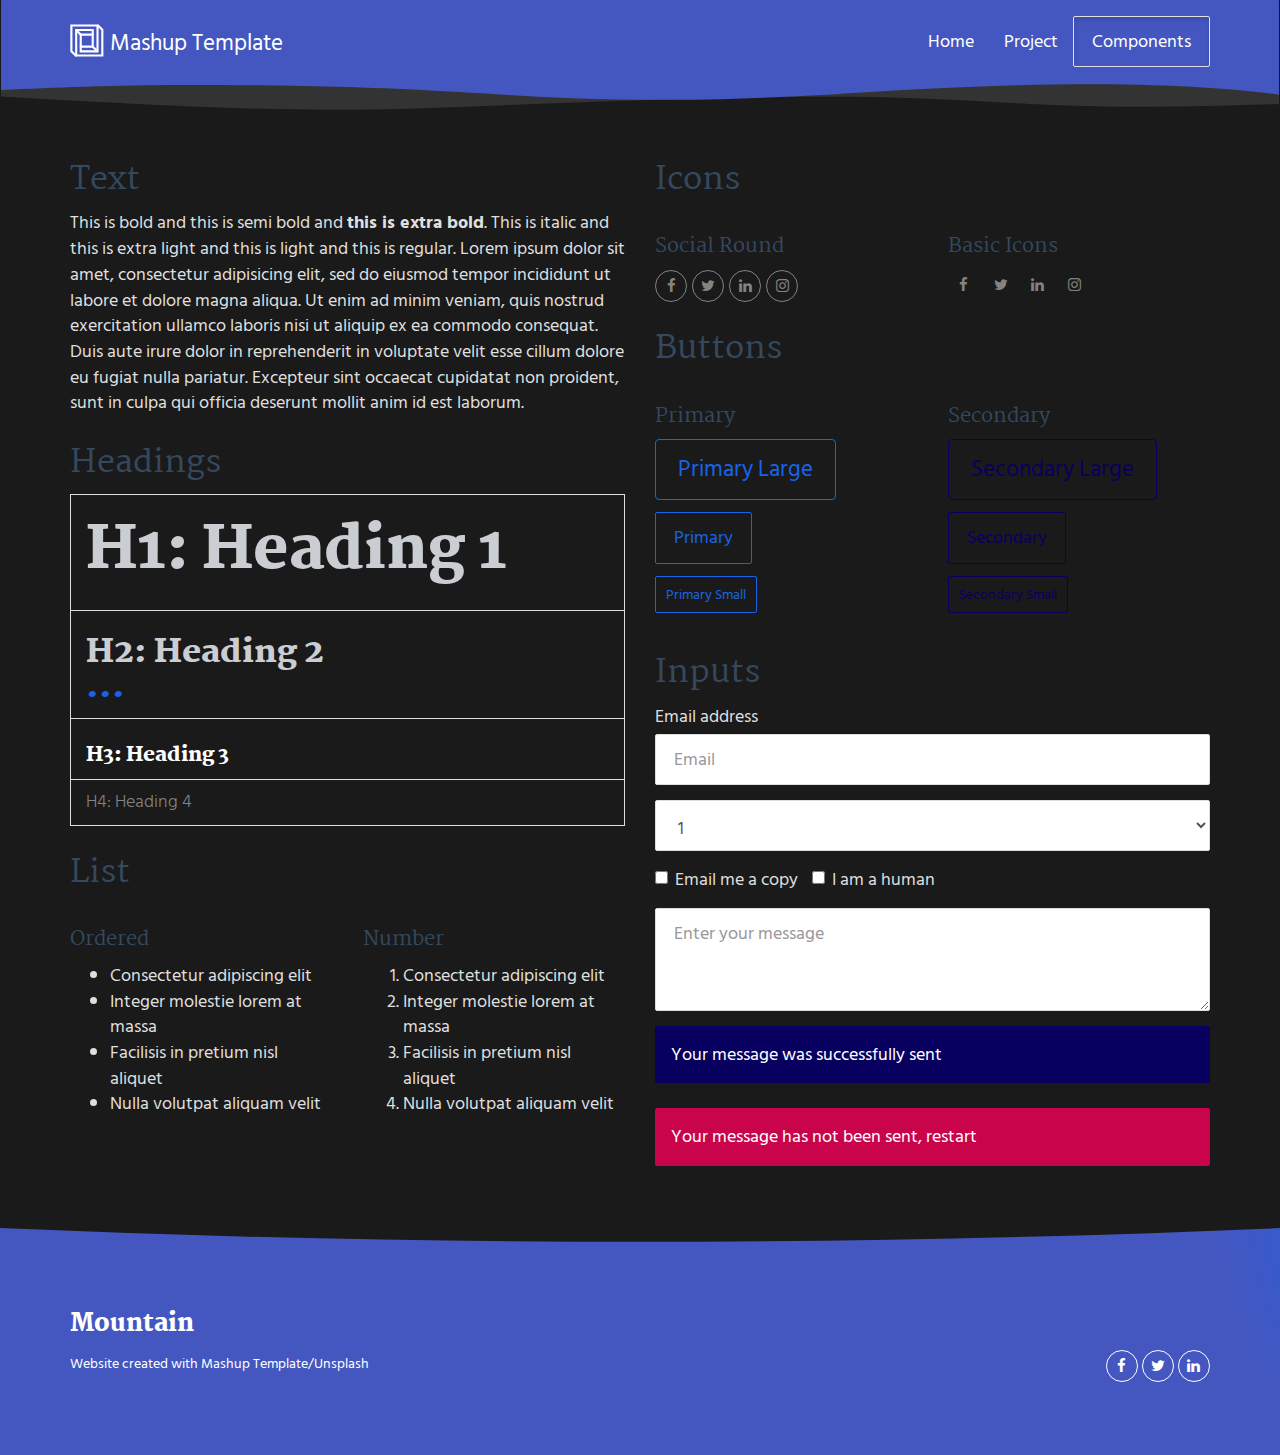
<file: components.html>
<!DOCTYPE html>
<html lang="en">

<head>
  <meta charset="UTF-8">
  <meta content="IE=edge" http-equiv="X-UA-Compatible">
  <meta content="width=device-width,initial-scale=1" name="viewport">
  <meta content="description" name="description">
  <meta name="google" content="notranslate" />
  <meta content="Mashup templates have been developped by Orson.io team" name="author">

  <!-- Disable tap highlight on IE -->
  <meta name="msapplication-tap-highlight" content="no">
  
  
  <link rel="apple-touch-icon" sizes="180x180" href="./assets/apple-icon-180x180.png">
  <link href="./assets/favicon.ico" rel="icon">

  <link href="" rel="stylesheet">


  <title>Title page</title>

<link href="./main.550dcf66.css" rel="stylesheet"></head>

<body> <!-- Add your content of header -->
<header>
  <nav class="navbar navbar-default active">
    <div class="container">
      <div class="navbar-header">
        <button type="button" class="navbar-toggle collapsed" data-toggle="collapse" data-target="#navbar-collapse" aria-expanded="false">
          <span class="sr-only">Toggle navigation</span>
          <span class="icon-bar"></span>
          <span class="icon-bar"></span>
          <span class="icon-bar"></span>
        </button>
        <a class="navbar-brand" href="./index.html" title="">
          <img src="./assets/images/mashup-icon.svg" class="navbar-logo-img" alt="">
          Mashup Template
        </a>
      </div>

      <div class="collapse navbar-collapse" id="navbar-collapse">
        <ul class="nav navbar-nav navbar-right">
          <li><a href="./index.html" title="">Home</a></li>
          <li><a href="./project.html" title="">Project</a></li>
          <li>
            <p>
              <a href="./components.html" class="btn btn-default navbar-btn" title="">Components</a>
            </p>
          </li>

        </ul>
      </div> 
    </div>
  </nav>
</header>

<!-- Add your site or app content here -->
  <div class="container">
    <div class="row">
      <div class="col-xs-12 col-md-6">

        <div class="template-example">
          <h2 class="template-title-example">Text</h2>
          <p>This is bold and this is semi bold and <b>this is extra bold</b>. This is italic and this is extra light and this is light
          and this is regular. Lorem ipsum dolor sit amet, consectetur adipisicing elit, sed do eiusmod
          tempor incididunt ut labore et dolore magna aliqua. Ut enim ad minim veniam,
          quis nostrud exercitation ullamco laboris nisi ut aliquip ex ea commodo
          consequat. Duis aute irure dolor in reprehenderit in voluptate velit esse
          cillum dolore eu fugiat nulla pariatur. Excepteur sint occaecat cupidatat non
          proident, sunt in culpa qui officia deserunt mollit anim id est laborum.
          </p>
        </div>

        <div class="template-example">
          <h2 class="template-title-example">Headings</h2>
          
          <table class="table table-bordered">
            <tr><td><h1>H1: Heading 1</h1></td></tr>
            <tr><td><h2>H2: Heading 2</h2></td></tr>
            <tr><td><h3>H3: Heading 3</h3></td></tr>
            <tr><td><h4>H4: Heading 4</h4></td></tr>
          </table>
        </div>

        <div class="template-example">
          <h2 class="template-title-example">List</h2>
          <div class="row">
            <div class="col-md-6">
              <h3 class="template-title-example">Ordered</h3>
              <ul>
                <li>Consectetur adipiscing elit</li>
                <li>Integer molestie lorem at massa</li>
                <li>Facilisis in pretium nisl aliquet</li>
                <li>Nulla volutpat aliquam velit</li>
              </ul>
            </div>
            <div class="col-md-6">
              <h3 class="template-title-example">Number</h3>
              <ol>
                <li>Consectetur adipiscing elit</li>
                <li>Integer molestie lorem at massa</li>
                <li>Facilisis in pretium nisl aliquet</li>
                <li>Nulla volutpat aliquam velit</li>
              </ol>
            </div>
          </div>
        </div>

        
      </div>

      <div class="col-xs-12 col-md-6">
        <div class="template-example">
          <h2 class="template-title-example">Icons</h2>
          
          <div class="row">
            <div class="col-md-6">
              <h3 class="template-title-example">Social Round</h2>
              <ul class="list-icons">
                <li>
                  <a href="" class="social-round-icon fa-icon">
                    <i class="fa fa-facebook"></i>
                  </a>
                </li>
                <li>
                  <a href="" class="social-round-icon fa-icon">
                    <i class="fa fa-twitter"></i>
                  </a>
                </li>
                <li>
                  <a href="" class="social-round-icon fa-icon">
                    <i class="fa fa-linkedin"></i>
                  </a>
                </li>
                <li>
                  <a href="" class="social-round-icon fa-icon">
                    <i class="fa fa-instagram"></i>
                  </a>
                </li>
              </ul>
            </div>
            <div class="col-md-6">
               <h3 class="template-title-example">Basic Icons</h2>
                <ul class="list-icons">
                  <li>
                    <span class="fa-icon">
                      <i class="fa fa-facebook"></i>
                    </span>
                  </li>
                  <li>
                    <span class="fa-icon">
                      <i class="fa fa-twitter"></i>
                    </span>
                  </li>
                  <li>
                    <span class="fa-icon">
                      <i class="fa fa-linkedin"></i>
                    </span>
                  </li>
                  <li>
                    <span class="fa-icon">
                      <i class="fa fa-instagram"></i>
                    </span>
                  </li>
                </ul>
            </div>

          </div>


          


        </div>

        <div class="template-example">
          <h2 class="template-title-example">Buttons</h2>
          <div class="row">
            <div class="col-md-6">
              <h3 class="template-title-example">Primary</h2>
              <div class="row">
                  <div class="col-md-6">
                  <p><a href="" class="btn btn-primary btn-lg">Primary Large</a></p>
                  <p><a href="" class="btn btn-primary">Primary </a></p>
                  <p><a href="" class="btn btn-primary btn-sm">Primary Small</a></p>
                </div>
              </div>

            </div>

            <div class="col-md-6">
              <h3 class="template-title-example">Secondary</h2>
              <div class="row">
                  <div class="col-md-6">
                  <p><a href="" class="btn btn-info btn-lg">Secondary Large</a></p>
                  <p><a href="" class="btn btn-info">Secondary </a></p>
                  <p><a href="" class="btn btn-info btn-sm">Secondary Small</a></p>
                </div>
              </div>
            </div>
          </div>
        </div>
        
        <div class="template-example">
          <h2 class="template-title-example">Inputs</h2>

            <div class="form-group">
              <label for="exampleInputEmail1">Email address</label>
              <input type="email" class="form-control" id="exampleInputEmail1" placeholder="Email">
            </div>

            <div class="form-group">
              <select class="form-control">
                <option>1</option>
                <option>2</option>
                <option>3</option>
                <option>4</option>
                <option>5</option>
              </select>
            </div>

            <div class="form-group">
              <label class="checkbox-inline">
                <input 
                type="checkbox" id="inlineCheckbox1" value="option1"> Email me a copy
              </label>
              <label class="checkbox-inline">
                <input type="checkbox" id="inlineCheckbox2" value="option2"> I am a human
              </label>
            </div>

            <div class="form-group">
              <textarea class="form-control" rows="3" placeholder="Enter your message"></textarea>
            </div>
            
            <div class="alert alert-success" role="alert">Your message was successfully sent</div>
            <div class="alert alert-danger" role="alert">Your message has not been sent, restart</div>
        </div>




      </div>
    </div>
  </div>

<footer class="footer-container white-text-container">
  <div class="container">
    <div class="row">

     
      <div class="col-xs-12">
        <h3>Mountain</h3>

        <div class="row">
          <div class="col-xs-12 col-sm-7">
            <p><small>Website created with <a href="http://www.mashup-template.com/" title="Create website with free html template">Mashup Template</a>/<a href="https://www.unsplash.com/" title="Beautiful Free Images">Unsplash</a></small>
            </p>
          </div>
          <div class="col-xs-12 col-sm-5">
            <p class="text-right">
              <a href="https://facebook.com/" class="social-round-icon white-round-icon fa-icon" title="">
                <i class="fa fa-facebook" aria-hidden="true"></i>
              </a>
              <a href="https://twitter.com/" class="social-round-icon white-round-icon fa-icon" title="">
                <i class="fa fa-twitter" aria-hidden="true"></i>
              </a>
              <a href="https://www.linkedin.com/" class="social-round-icon white-round-icon fa-icon" title="">
                <i class="fa fa-linkedin" aria-hidden="true"></i>
              </a>
            </p>
          </div>
        </div>
        
        
      </div>
    </div>
  </div>
</footer>

<script>
  document.addEventListener("DOMContentLoaded", function (event) {
    navActivePage();
    scrollRevelation('.reveal');
  });
</script>

<!-- Google Analytics: change UA-XXXXX-X to be your site's ID 

<script>
  (function (i, s, o, g, r, a, m) {
    i['GoogleAnalyticsObject'] = r; i[r] = i[r] || function () {
      (i[r].q = i[r].q || []).push(arguments)
    }, i[r].l = 1 * new Date(); a = s.createElement(o),
      m = s.getElementsByTagName(o)[0]; a.async = 1; a.src = g; m.parentNode.insertBefore(a, m)
  })(window, document, 'script', '//www.google-analytics.com/analytics.js', 'ga');
  ga('create', 'UA-XXXXX-X', 'auto');
  ga('send', 'pageview');
</script>

--> <script type="text/javascript" src="./main.0cf8b554.js"></script></body>

</html>
</file>
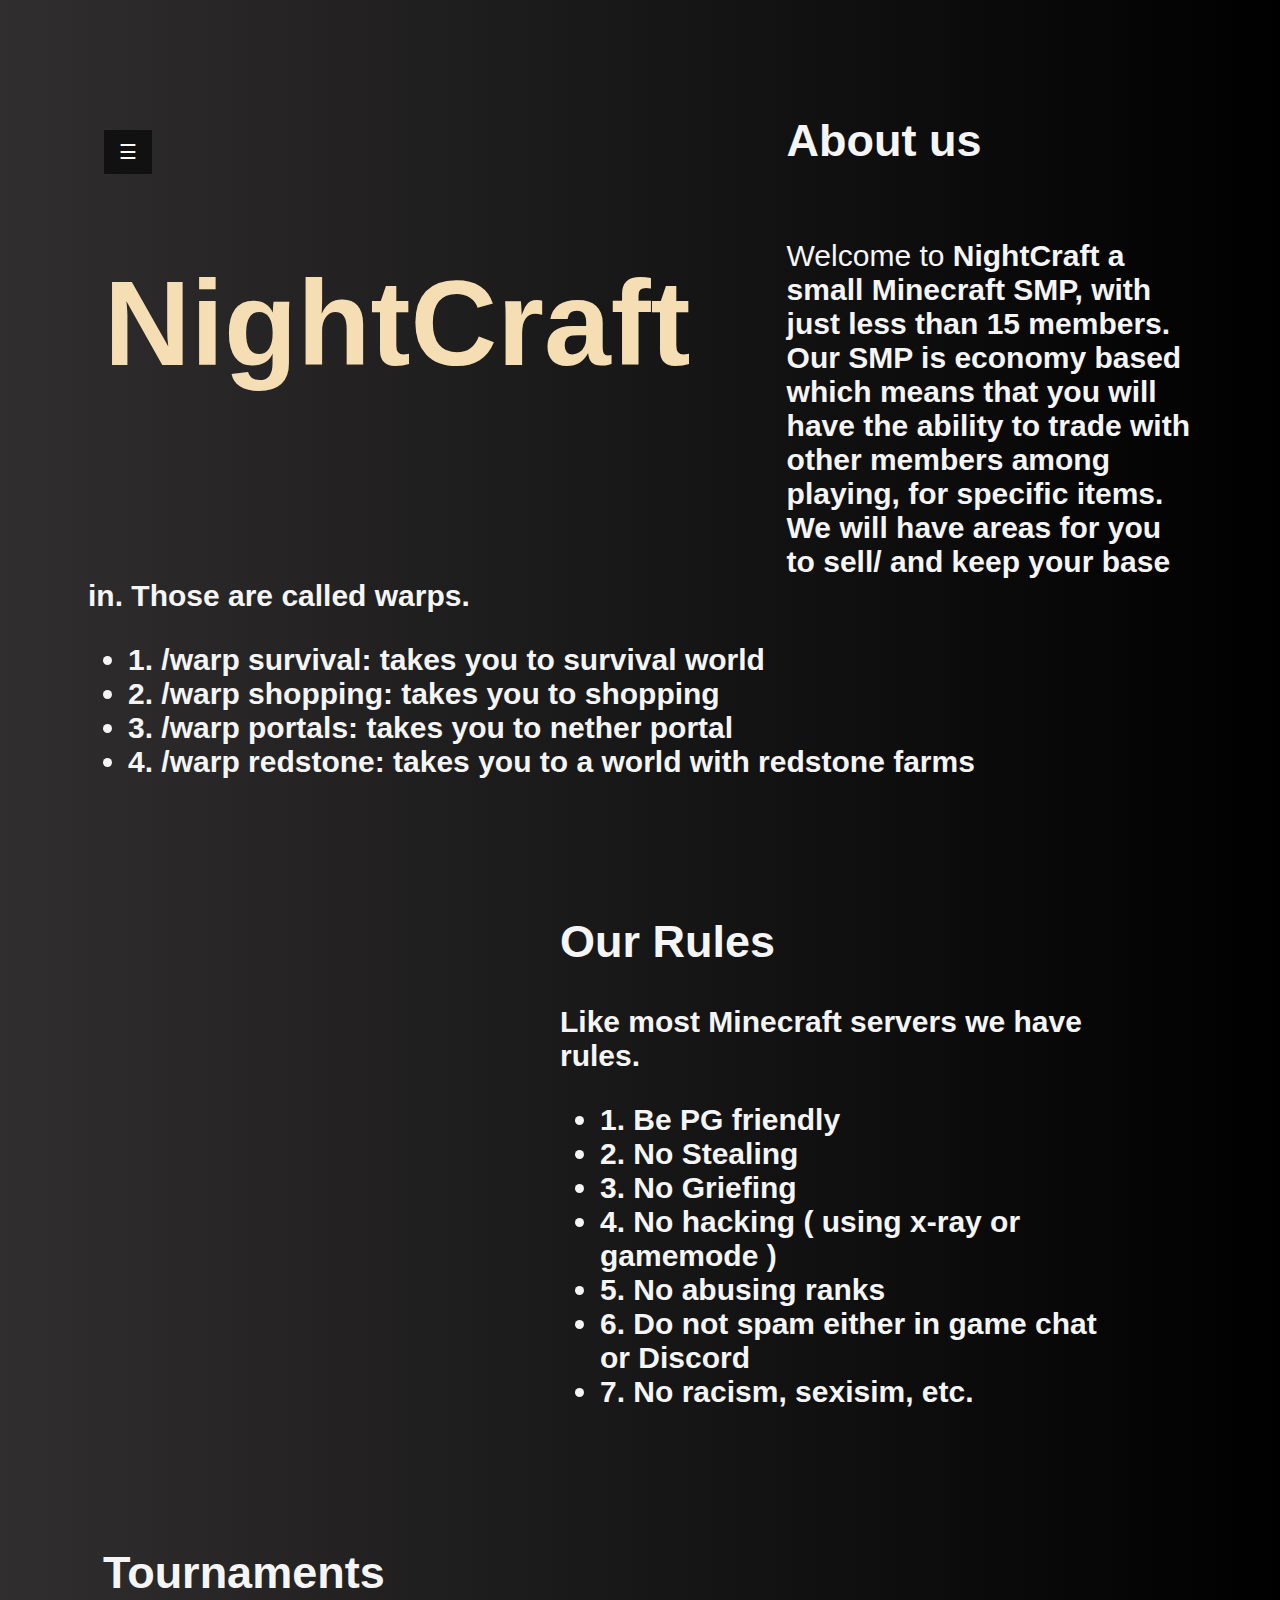
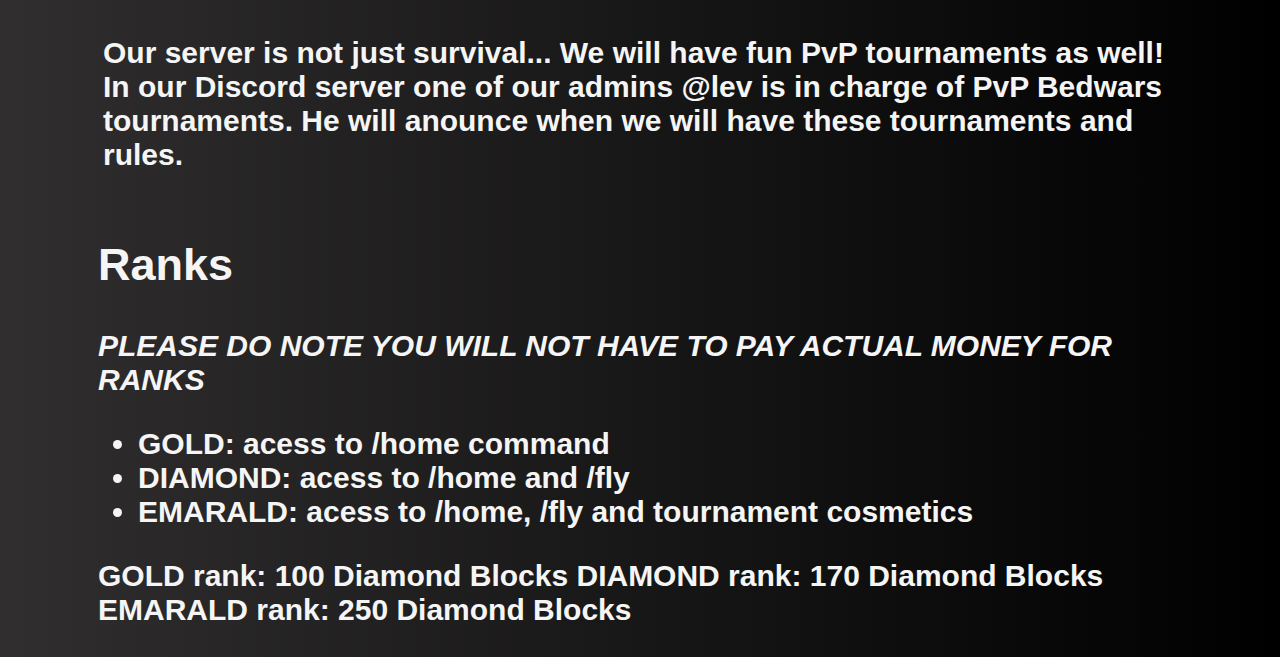
<file: nc.index.html>
<!DOCTYPE html>
<html>
<head>
<meta name="viewport" content="width=device-width, initial-scale=1">
<style>

body {
  font-family: Arial, Helvetica, sans-serif;
  background-image: linear-gradient(to right, rgb(48, 46, 46), black)
}

.sidebar {
  height: 100%;
  width: 0;
  position: fixed;
  z-index: 1;
  top: 0;
  left: 0;
  background-color: #111;
  overflow-x: hidden;
  transition: 0.5s;
  padding-top: 60px;
}

.sidebar a {
  padding: 8px 8px 8px 32px;
  text-decoration: none;
  font-size: 25px;
  color: #818181;
  display: block;
  transition: 0.3s;
}

.sidebar a:hover {
  color: #f1f1f1;
}

.sidebar .closebtn {
  position: absolute;
  top: 0;
  right: 25px;
  font-size: 36px;
  margin-left: 50px;
}

.openbtn {
  font-size: 20px;
  cursor: pointer;
  background-color: #111;
  color: white;
  padding: 10px 15px;
  border: none;
}

.openbtn:hover {
  background-color: #444;
}

#main {
  transition: margin-left .5s;
  padding: 96px;
  font-size: 60px;
  color: wheat;
  float: left;

}

.about{
    font-family: Arial, Helvetica, sans-serif;
    color: whitesmoke;
    padding: 70px 80px;
    font-size: 30px;
    
}

.rules{
  float: right;
  width: 50%;
  padding: 70px 80px;
  font-size: 30px;
  color: whitesmoke;
  font-family: Arial, Helvetica, sans-serif;
}

.pvp{
  font-family: Arial, Helvetica, sans-serif;
  float: left;
  padding-left: 15px;
}
.ranks{
  font-family: Arial, Helvetica, sans-serif;
  float: left;
  padding-left: 10px;
}

/* On smaller screens, where height is less than 450px, change the style of the sidenav (less padding and a smaller font size) */
@media screen and (max-height: 450px) {
  .sidebar {padding-top: 15px;}
  .sidebar a {font-size: 18px;}
}
</style>
</head>
<body>

<div id="mySidebar" class="sidebar">
  <a href="javascript:void(0)" class="closebtn" onclick="closeNav()">×</a>
  <a href="#"></a>
  <a href="#">Rules</a>
  <a href="#">About</a>
  <a href="https://discord.com/channels/764977410969567282/764977996503056385">Discord</a>
</div>

<div id="main">
  <button class="openbtn" onclick="openNav()">☰</button>  
  <h1>NightCraft</h1>
  
</div>

<script>
function openNav() {
  document.getElementById("mySidebar").style.width = "250px";
  document.getElementById("main").style.marginLeft = "250px";
}

function closeNav() {
  document.getElementById("mySidebar").style.width = "0";
  document.getElementById("main").style.marginLeft= "0";
}
</script>

<div class="about">
    <p>
        <h2><b>About us</b></h2><br>Welcome to <b>NightCraft<b> a small Minecraft SMP, with just less than 15 members. Our SMP is economy based which means that you will have the ability to trade with other members among playing, for specific items.
        We will have areas for you to sell/ and keep your base in. Those are called warps.
        <ul>
            <li>1. /warp survival: takes you to survival world</li>
            <li>2. /warp shopping: takes you to shopping </li>
            <li>3. /warp portals: takes you to nether portal </li>
            <li>4. /warp redstone: takes you to a world with redstone farms</li>
        </ul>
    </p>

    <div class="rules">
      <h2>Our Rules</h2>
      <p>
        Like most Minecraft servers we have rules.
          <ul>
            <li>1. Be PG friendly</li>
            <li>2. No Stealing</li>
            <li>3. No Griefing</li>
            <li>4. No hacking ( using x-ray or gamemode )</li>
            <li>5. No abusing ranks</li>
            <li>6. Do not spam either in game chat or Discord</li>
            <li>7. No racism, sexisim, etc.</li>
          </ul>
      </p>
    </div>


    <div class="pvp">
      <h2>Tournaments</h2>
      <p>Our server is not just survival... We will have fun PvP tournaments as well! In our Discord server one of our admins @lev is in charge of PvP Bedwars tournaments. He will anounce when we will have these tournaments and rules. </p>
    </div>

    <div class="ranks">

      <h2>Ranks</h2>
        <p><i>PLEASE DO NOTE YOU WILL NOT HAVE TO PAY ACTUAL MONEY FOR RANKS</i>
        <UL>
          <li>GOLD: acess to /home command</li>
          <li>DIAMOND: acess to /home and /fly</li>
          <li>EMARALD: acess to /home, /fly and tournament cosmetics</li>

        </UL>
        GOLD rank: 100 Diamond Blocks
        DIAMOND rank: 170 Diamond Blocks
        EMARALD rank: 250 Diamond Blocks

        </p>
    </div>

    



</body>
</html>
</file>
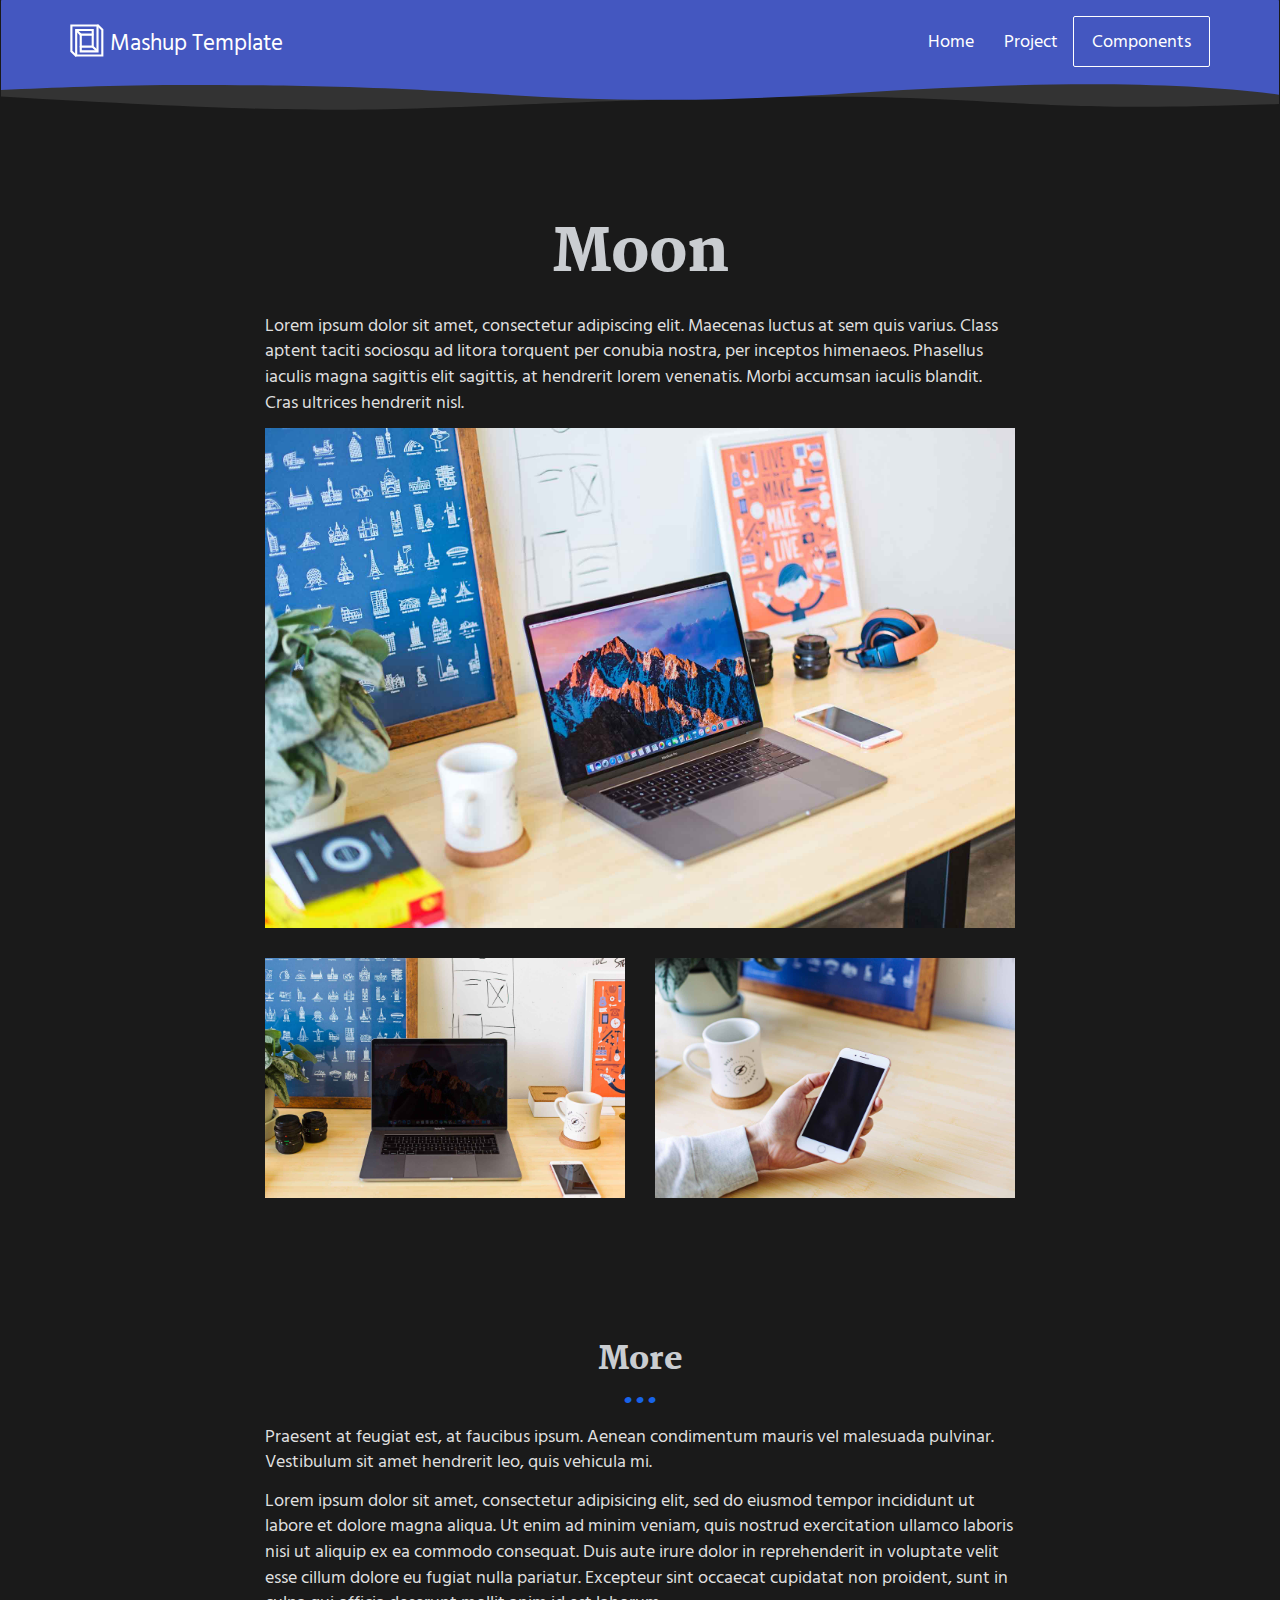
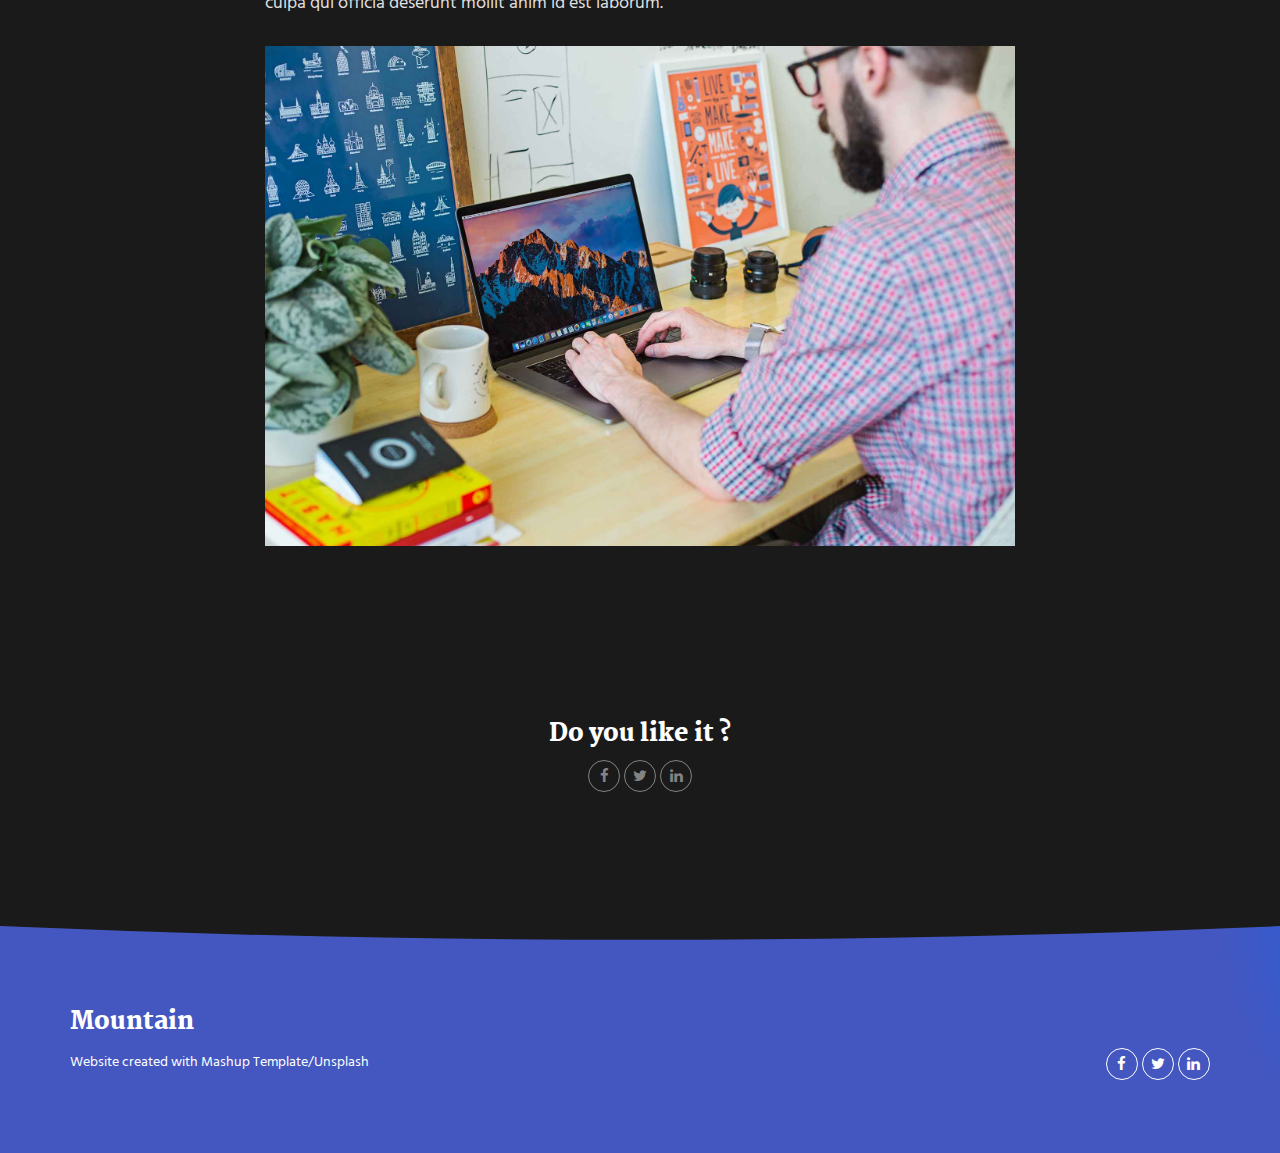
<file: project.html>
<!DOCTYPE html>
<html lang="en">

<head>
  <meta charset="UTF-8">
  <meta content="IE=edge" http-equiv="X-UA-Compatible">
  <meta content="width=device-width,initial-scale=1" name="viewport">
  <meta content="description" name="description">
  <meta name="google" content="notranslate" />
  <meta content="Mashup templates have been developped by Orson.io team" name="author">

  <!-- Disable tap highlight on IE -->
  <meta name="msapplication-tap-highlight" content="no">
  
  
  <link rel="apple-touch-icon" sizes="180x180" href="./assets/apple-icon-180x180.png">
  <link href="./assets/favicon.ico" rel="icon">

  <link href="" rel="stylesheet">


  <title>Title page</title>

<link href="./main.550dcf66.css" rel="stylesheet"></head>

<body> <!-- Add your content of header -->
<header>
  <nav class="navbar navbar-default active">
    <div class="container">
      <div class="navbar-header">
        <button type="button" class="navbar-toggle collapsed" data-toggle="collapse" data-target="#navbar-collapse" aria-expanded="false">
          <span class="sr-only">Toggle navigation</span>
          <span class="icon-bar"></span>
          <span class="icon-bar"></span>
          <span class="icon-bar"></span>
        </button>
        <a class="navbar-brand" href="./index.html" title="">
          <img src="./assets/images/mashup-icon.svg" class="navbar-logo-img" alt="">
          Mashup Template
        </a>
      </div>

      <div class="collapse navbar-collapse" id="navbar-collapse">
        <ul class="nav navbar-nav navbar-right">
          <li><a href="./index.html" title="">Home</a></li>
          <li><a href="./project.html" title="">Project</a></li>
          <li>
            <p>
              <a href="./components.html" class="btn btn-default navbar-btn" title="">Components</a>
            </p>
          </li>

        </ul>
      </div> 
    </div>
  </nav>
</header>

<div class="section-container">
    <div class="container">
      <div class="row">
        <div class="col-xs-12 col-md-8 col-md-offset-2">
          <h1 class="text-center">Moon</h1>
          <p>Lorem ipsum dolor sit amet, consectetur adipiscing elit. Maecenas luctus at sem quis varius. 
          Class aptent taciti sociosqu ad litora torquent per conubia nostra, per inceptos himenaeos. Phasellus iaculis magna sagittis elit sagittis, at hendrerit lorem venenatis. Morbi accumsan iaculis blandit. Cras ultrices hendrerit nisl.</p>
          
          <div class="section-container-spacer">
            <img src="./assets/images/img-06.jpg" alt="" class="img-responsive reveal-content" data-action="zoom">
          </div>

          <div class="row">
            <div class="col-xs-6">
              <img src="./assets/images/img-04.jpg" alt="" class="img-responsive reveal-content" data-action="zoom">
            </div>
            <div class="col-xs-6">
              <img src="./assets/images/img-07.jpg" alt="" class="img-responsive reveal-content" data-action="zoom">
            </div>
          </div>
       </div>
      </div>
    </div>
  </div>

  <div class="section-container">
    <div class="container">
      <div class="row section-container-spacer">
        <div class="col-xs-12 col-md-8 col-md-offset-2">
          <h2 class="text-center">More</h2>
          <div class="section-container-spacer">
            <p>Praesent at feugiat est, at faucibus ipsum. Aenean condimentum mauris vel malesuada pulvinar. Vestibulum sit amet hendrerit leo, quis vehicula mi.</p>
            <p>Lorem ipsum dolor sit amet, consectetur adipisicing elit, sed do eiusmod
            tempor incididunt ut labore et dolore magna aliqua. Ut enim ad minim veniam,
            quis nostrud exercitation ullamco laboris nisi ut aliquip ex ea commodo
            consequat. Duis aute irure dolor in reprehenderit in voluptate velit esse
            cillum dolore eu fugiat nulla pariatur. Excepteur sint occaecat cupidatat non
            proident, sunt in culpa qui officia deserunt mollit anim id est laborum.</p>
          </div>  
          <img src="./assets/images/img-05.jpg" alt="" class="img-responsive reveal-content" data-action="zoom">
        </div>  
      </div>
    </div>
  </div>

  <div class="section-container">
    <div class="container text-center">
      <div class="row section-container-spacer">
        <div class="col-xs-12 col-md-12">
          
          <h3>Do you like it ?</h3>
          <p>
            <a href="https://facebook.com/" class="social-round-icon fa-icon" title="">
              <i class="fa fa-facebook" aria-hidden="true"></i>
            </a>
            <a href="https://twitter.com/" class="social-round-icon fa-icon" title="">
              <i class="fa fa-twitter" aria-hidden="true"></i>
            </a>
            <a href="https://www.linkedin.com/" class="social-round-icon fa-icon" title="">
              <i class="fa fa-linkedin" aria-hidden="true"></i>
            </a>
          </p>
        </div>  
      </div>
    
    </div>
  </div>

<footer class="footer-container white-text-container">
  <div class="container">
    <div class="row">

     
      <div class="col-xs-12">
        <h3>Mountain</h3>

        <div class="row">
          <div class="col-xs-12 col-sm-7">
            <p><small>Website created with <a href="http://www.mashup-template.com/" title="Create website with free html template">Mashup Template</a>/<a href="https://www.unsplash.com/" title="Beautiful Free Images">Unsplash</a></small>
            </p>
          </div>
          <div class="col-xs-12 col-sm-5">
            <p class="text-right">
              <a href="https://facebook.com/" class="social-round-icon white-round-icon fa-icon" title="">
                <i class="fa fa-facebook" aria-hidden="true"></i>
              </a>
              <a href="https://twitter.com/" class="social-round-icon white-round-icon fa-icon" title="">
                <i class="fa fa-twitter" aria-hidden="true"></i>
              </a>
              <a href="https://www.linkedin.com/" class="social-round-icon white-round-icon fa-icon" title="">
                <i class="fa fa-linkedin" aria-hidden="true"></i>
              </a>
            </p>
          </div>
        </div>
        
        
      </div>
    </div>
  </div>
</footer>

<script>
  document.addEventListener("DOMContentLoaded", function (event) {
    navActivePage();
    scrollRevelation('.reveal');
  });
</script>

<!-- Google Analytics: change UA-XXXXX-X to be your site's ID 

<script>
  (function (i, s, o, g, r, a, m) {
    i['GoogleAnalyticsObject'] = r; i[r] = i[r] || function () {
      (i[r].q = i[r].q || []).push(arguments)
    }, i[r].l = 1 * new Date(); a = s.createElement(o),
      m = s.getElementsByTagName(o)[0]; a.async = 1; a.src = g; m.parentNode.insertBefore(a, m)
  })(window, document, 'script', '//www.google-analytics.com/analytics.js', 'ga');
  ga('create', 'UA-XXXXX-X', 'auto');
  ga('send', 'pageview');
</script>

--> <script type="text/javascript" src="./main.0cf8b554.js"></script></body>

</html>
</file>
<file: main.550dcf66.css>
@import url(https://fonts.googleapis.com/css?family=Hind+Siliguri:300,600|Martel:400,900);
@import url(https://stackpath.bootstrapcdn.com/font-awesome/4.7.0/css/font-awesome.min.css);
/*!
 * Bootstrap v3.3.7 (http://getbootstrap.com)
 * Copyright 2011-2016 Twitter, Inc.
 * Licensed under MIT (https://github.com/twbs/bootstrap/blob/master/LICENSE)
 */

/*! normalize.css v3.0.3 | MIT License | github.com/necolas/normalize.css */

html {
    font-family: sans-serif;
    -ms-text-size-adjust: 100%;
    -webkit-text-size-adjust: 100%
}

body {
    margin: 0
}

article, aside, details, figcaption, figure, footer, header, hgroup, main, menu, nav, section, summary {
    display: block
}

audio, canvas, progress, video {
    display: inline-block;
    vertical-align: baseline
}

audio:not([controls]) {
    display: none;
    height: 0
}

[hidden], template {
    display: none
}

a {
    background-color: transparent
}

a:active, a:hover {
    outline: 0
}

abbr[title] {
    border-bottom: 1px dotted
}

b, strong {
    font-weight: 700
}

dfn {
    font-style: italic
}

h1 {
    font-size: 2em;
    margin: .67em 0
}

mark {
    background: #ff0;
    color: #000
}

small {
    font-size: 80%
}

sub, sup {
    font-size: 75%;
    line-height: 0;
    position: relative;
    vertical-align: baseline
}

sup {
    top: -.5em
}

sub {
    bottom: -.25em
}

img {
    border: 0
}

svg:not(:root) {
    overflow: hidden
}

figure {
    margin: 1em 40px
}

hr {
    box-sizing: content-box;
    height: 0
}

pre {
    overflow: auto
}

code, kbd, pre, samp {
    font-family: monospace, monospace;
    font-size: 1em
}

button, input, optgroup, select, textarea {
    color: inherit;
    font: inherit;
    margin: 0
}

button {
    overflow: visible
}

button, select {
    text-transform: none
}

button, html input[type=button], input[type=reset], input[type=submit] {
    -webkit-appearance: button;
    cursor: pointer
}

button[disabled], html input[disabled] {
    cursor: default
}

button::-moz-focus-inner, input::-moz-focus-inner {
    border: 0;
    padding: 0
}

input {
    line-height: normal
}

input[type=checkbox], input[type=radio] {
    box-sizing: border-box;
    padding: 0
}

input[type=number]::-webkit-inner-spin-button, input[type=number]::-webkit-outer-spin-button {
    height: auto
}

input[type=search] {
    -webkit-appearance: textfield;
    box-sizing: content-box
}

input[type=search]::-webkit-search-cancel-button, input[type=search]::-webkit-search-decoration {
    -webkit-appearance: none
}

fieldset {
    border: 1px solid silver;
    margin: 0 2px;
    padding: .35em .625em .75em
}

textarea {
    overflow: auto
}

optgroup {
    font-weight: 700
}

table {
    border-collapse: collapse;
    border-spacing: 0
}

td, th {
    padding: 0
}

/*! Source: https://github.com/h5bp/html5-boilerplate/blob/master/src/css/main.css */

@media print {
    *, :after, :before {
        background: transparent!important;
        color: #000!important;
        box-shadow: none!important;
        text-shadow: none!important
    }
    a, a:visited {
        text-decoration: underline
    }
    a[href]:after {
        content: " (" attr(href) ")"
    }
    abbr[title]:after {
        content: " (" attr(title) ")"
    }
    a[href^="#"]:after, a[href^="javascript:"]:after {
        content: ""
    }
    blockquote, pre {
        border: 1px solid #999;
        page-break-inside: avoid
    }
    thead {
        display: table-header-group
    }
    img, tr {
        page-break-inside: avoid
    }
    img {
        max-width: 100%!important
    }
    h2, h3, p {
        orphans: 3;
        widows: 3
    }
    h2, h3 {
        page-break-after: avoid
    }
    .navbar {
        display: none
    }
    .btn>.caret, .dropup>.btn>.caret {
        border-top-color: #000!important
    }
    .label {
        border: 1px solid #000
    }
    .table {
        border-collapse: collapse!important
    }
    .table td, .table th {
        background-color: rgb(17, 17, 17)!important
    }
    .table-bordered td, .table-bordered th {
        border: 1px solid #ddd!important
    }
}

*, :after, :before {
    -webkit-box-sizing: border-box;
    -moz-box-sizing: border-box;
    box-sizing: border-box
}

html {
    font-size: 10px;
    -webkit-tap-highlight-color: transparent
}

body {
    font-family: Hind Siliguri, Helvetica, Arial, sans-serif;
    font-size: 18px;
    line-height: 1.42857;
    color: #dfdfdf;
    background-color: rgb(26, 26, 26)
}

button, input, select, textarea {
    font-family: inherit;
    font-size: inherit;
    line-height: inherit
}

a {
    color: #114297;
    text-decoration: none
}

a:focus, a:hover {
    color: #565c68;
    text-decoration: underline
}

a:focus {
    outline: 5px auto -webkit-focus-ring-color;
    outline-offset: -2px
}

figure {
    margin: 0
}

img {
    vertical-align: middle
}

.img-responsive {
    display: block;
    max-width: 100%;
    height: auto
}

.img-rounded {
    border-radius: 4px
}

.img-thumbnail {
    padding: 4px;
    line-height: 1.42857;
    background-color: rgb(18, 6, 46);
    border: 1px solid rgb(92, 92, 92);
    border-radius: 2px;
    -webkit-transition: all .2s ease-in-out;
    -o-transition: all .2s ease-in-out;
    transition: all .2s ease-in-out;
    display: inline-block;
    max-width: 100%;
    height: auto
}

.img-circle {
    border-radius: 50%
}

hr {
    margin-top: 25px;
    margin-bottom: 25px;
    border: 0;
    border-top: 1px solid rgb(128, 128, 128)
}

.sr-only {
    position: absolute;
    width: 1px;
    height: 1px;
    margin: -1px;
    padding: 0;
    overflow: hidden;
    clip: rect(0, 0, 0, 0);
    border: 0
}

.sr-only-focusable:active, .sr-only-focusable:focus {
    position: static;
    width: auto;
    height: auto;
    margin: 0;
    overflow: visible;
    clip: auto
}

[role=button] {
    cursor: pointer
}

.h1, .h2, .h3, .h4, .h5, .h6, h1, h2, h3, h4, h5, h6 {
    font-family: Martel, Times New Roman, Times, serif;
    font-weight: 900;
    line-height: 1.1;
    color: #cacdd1
}

.h1 .small, .h1 small, .h2 .small, .h2 small, .h3 .small, .h3 small, .h4 .small, .h4 small, .h5 .small, .h5 small, .h6 .small, .h6 small, h1 .small, h1 small, h2 .small, h2 small, h3 .small, h3 small, h4 .small, h4 small, h5 .small, h5 small, h6 .small, h6 small {
    font-weight: 400;
    line-height: 1;
    color: rgb(192, 192, 192)
}

.h1, .h2, .h3, h1, h2, h3 {
    margin-top: 25px;
    margin-bottom: 12.5px
}

.h1 .small, .h1 small, .h2 .small, .h2 small, .h3 .small, .h3 small, h1 .small, h1 small, h2 .small, h2 small, h3 .small, h3 small {
    font-size: 65%
}

.h4, .h5, .h6, h4, h5, h6 {
    margin-top: 12.5px;
    margin-bottom: 12.5px
}

.h4 .small, .h4 small, .h5 .small, .h5 small, .h6 .small, .h6 small, h4 .small, h4 small, h5 .small, h5 small, h6 .small, h6 small {
    font-size: 75%
}

.h1, h1 {
    font-size: 59px
}

.h2, h2 {
    font-size: 31px
}

.h3, h3 {
    font-size: 24px
}

.h4, .h5, h4, h5 {
    font-size: 18px
}

.h6, h6 {
    font-size: 16px
}

p {
    margin: 0 0 12.5px
}

.lead {
    margin-bottom: 25px;
    font-size: 20px;
    font-weight: 300;
    line-height: 1.4
}

@media (min-width:768px) {
    .lead {
        font-size: 27px
    }
}

.small, small {
    font-size: 77%
}

.mark, mark {
    background-color: #fcf8e3;
    padding: .2em
}

.text-left {
    text-align: left
}

.text-right {
    text-align: right
}

.text-center {
    text-align: center
}

.text-justify {
    text-align: justify
}

.text-nowrap {
    white-space: nowrap
}

.text-lowercase {
    text-transform: lowercase
}

.initialism, .text-uppercase {
    text-transform: uppercase
}

.text-capitalize {
    text-transform: capitalize
}

.text-muted {
    color: rgb(209, 209, 209)
}

.text-primary {
    color: #1763e9
}

a.text-primary:focus, a.text-primary:hover {
    color: #124fbb
}

.text-success {
    color: #fff
}

a.text-success:focus, a.text-success:hover {
    color: #e6e6e6
}

.text-info {
    color: #31708f
}

a.text-info:focus, a.text-info:hover {
    color: #245269
}

.text-warning {
    color: #8a6d3b
}

a.text-warning:focus, a.text-warning:hover {
    color: #66512c
}

.text-danger {
    color: #fff
}

a.text-danger:focus, a.text-danger:hover {
    color: #e6e6e6
}

.bg-primary {
    color: #fff;
    background-color: #1763e9
}

a.bg-primary:focus, a.bg-primary:hover {
    background-color: #124fbb
}

.bg-success {
    background-color: #08005f
}

a.bg-success:focus, a.bg-success:hover {
    background-color: #04002c
}

.bg-info {
    background-color: #d9edf7
}

a.bg-info:focus, a.bg-info:hover {
    background-color: #afd9ee
}

.bg-warning {
    background-color: #fcf8e3
}

a.bg-warning:focus, a.bg-warning:hover {
    background-color: #f7ecb5
}

.bg-danger {
    background-color: #ca044b
}

a.bg-danger:focus, a.bg-danger:hover {
    background-color: #980338
}

.page-header {
    padding-bottom: 11.5px;
    margin: 50px 0 25px;
    border-bottom: 1px solid #eee
}

ol, ul {
    margin-top: 0;
    margin-bottom: 12.5px
}

ol ol, ol ul, ul ol, ul ul {
    margin-bottom: 0
}

.list-inline, .list-unstyled {
    padding-left: 0;
    list-style: none
}

.list-inline {
    margin-left: -5px
}

.list-inline>li {
    display: inline-block;
    padding-left: 5px;
    padding-right: 5px
}

dl {
    margin-top: 0;
    margin-bottom: 25px
}

dd, dt {
    line-height: 1.42857
}

dt {
    font-weight: 700
}

dd {
    margin-left: 0
}

.dl-horizontal dd:after, .dl-horizontal dd:before {
    content: " ";
    display: table
}

.dl-horizontal dd:after {
    clear: both
}

@media (min-width:768px) {
    .dl-horizontal dt {
        float: left;
        width: 160px;
        clear: left;
        text-align: right;
        overflow: hidden;
        text-overflow: ellipsis;
        white-space: nowrap
    }
    .dl-horizontal dd {
        margin-left: 180px
    }
}

abbr[data-original-title], abbr[title] {
    cursor: help;
    border-bottom: 1px dotted #777
}

.initialism {
    font-size: 90%
}

blockquote {
    padding: 12.5px 25px;
    margin: 0 0 25px;
    font-size: 22.5px;
    border-left: 5px solid #eee
}

blockquote ol:last-child, blockquote p:last-child, blockquote ul:last-child {
    margin-bottom: 0
}

blockquote .small, blockquote footer, blockquote small {
    display: block;
    font-size: 80%;
    line-height: 1.42857;
    color: #777
}

blockquote .small:before, blockquote footer:before, blockquote small:before {
    content: "\2014   \A0"
}

.blockquote-reverse, blockquote.pull-right {
    padding-right: 15px;
    padding-left: 0;
    border-right: 5px solid rgb(63, 63, 63);
    border-left: 0;
    text-align: right
}

.blockquote-reverse .small:before, .blockquote-reverse footer:before, .blockquote-reverse small:before, blockquote.pull-right .small:before, blockquote.pull-right footer:before, blockquote.pull-right small:before {
    content: ""
}

.blockquote-reverse .small:after, .blockquote-reverse footer:after, .blockquote-reverse small:after, blockquote.pull-right .small:after, blockquote.pull-right footer:after, blockquote.pull-right small:after {
    content: "\A0   \2014"
}

address {
    margin-bottom: 25px;
    font-style: normal;
    line-height: 1.42857
}

code, kbd, pre, samp {
    font-family: Menlo, Monaco, Consolas, Courier New, monospace
}

code {
    color: #c7254e;
    background-color: #f9f2f4
}

code, kbd {
    padding: 2px 4px;
    font-size: 90%;
    border-radius: 2px
}

kbd {
    color: rgb(49, 49, 49);
    background-color: #333;
    box-shadow: inset 0 -1px 0 rgba(0, 0, 0, .25)
}

kbd kbd {
    padding: 0;
    font-size: 100%;
    font-weight: 700;
    box-shadow: none
}

pre {
    display: block;
    padding: 12px;
    margin: 0 0 12.5px;
    font-size: 17px;
    line-height: 1.42857;
    word-break: break-all;
    word-wrap: break-word;
    color: #333;
    background-color: #f5f5f5;
    border: 1px solid #ccc;
    border-radius: 2px
}

pre code {
    padding: 0;
    font-size: inherit;
    color: inherit;
    white-space: pre-wrap;
    background-color: transparent;
    border-radius: 0
}

.pre-scrollable {
    max-height: 340px;
    overflow-y: scroll
}

.container {
    margin-right: auto;
    margin-left: auto;
    padding-left: 15px;
    padding-right: 15px
}

.container:after, .container:before {
    content: " ";
    display: table
}

.container:after {
    clear: both
}

@media (min-width:768px) {
    .container {
        width: 750px
    }
}

@media (min-width:992px) {
    .container {
        width: 970px
    }
}

@media (min-width:1200px) {
    .container {
        width: 1170px
    }
}

.container-fluid {
    margin-right: auto;
    margin-left: auto;
    padding-left: 15px;
    padding-right: 15px
}

.container-fluid:after, .container-fluid:before {
    content: " ";
    display: table
}

.container-fluid:after {
    clear: both
}

.row {
    margin-left: -15px;
    margin-right: -15px
}

.row:after, .row:before {
    content: " ";
    display: table
}

.row:after {
    clear: both
}

.col-lg-1, .col-lg-2, .col-lg-3, .col-lg-4, .col-lg-5, .col-lg-6, .col-lg-7, .col-lg-8, .col-lg-9, .col-lg-10, .col-lg-11, .col-lg-12, .col-md-1, .col-md-2, .col-md-3, .col-md-4, .col-md-5, .col-md-6, .col-md-7, .col-md-8, .col-md-9, .col-md-10, .col-md-11, .col-md-12, .col-sm-1, .col-sm-2, .col-sm-3, .col-sm-4, .col-sm-5, .col-sm-6, .col-sm-7, .col-sm-8, .col-sm-9, .col-sm-10, .col-sm-11, .col-sm-12, .col-xs-1, .col-xs-2, .col-xs-3, .col-xs-4, .col-xs-5, .col-xs-6, .col-xs-7, .col-xs-8, .col-xs-9, .col-xs-10, .col-xs-11, .col-xs-12 {
    position: relative;
    min-height: 1px;
    padding-left: 15px;
    padding-right: 15px
}

.col-xs-1, .col-xs-2, .col-xs-3, .col-xs-4, .col-xs-5, .col-xs-6, .col-xs-7, .col-xs-8, .col-xs-9, .col-xs-10, .col-xs-11, .col-xs-12 {
    float: left
}

.col-xs-1 {
    width: 8.33333%
}

.col-xs-2 {
    width: 16.66667%
}

.col-xs-3 {
    width: 25%
}

.col-xs-4 {
    width: 33.33333%
}

.col-xs-5 {
    width: 41.66667%
}

.col-xs-6 {
    width: 50%
}

.col-xs-7 {
    width: 58.33333%
}

.col-xs-8 {
    width: 66.66667%
}

.col-xs-9 {
    width: 75%
}

.col-xs-10 {
    width: 83.33333%
}

.col-xs-11 {
    width: 91.66667%
}

.col-xs-12 {
    width: 100%
}

.col-xs-pull-0 {
    right: auto
}

.col-xs-pull-1 {
    right: 8.33333%
}

.col-xs-pull-2 {
    right: 16.66667%
}

.col-xs-pull-3 {
    right: 25%
}

.col-xs-pull-4 {
    right: 33.33333%
}

.col-xs-pull-5 {
    right: 41.66667%
}

.col-xs-pull-6 {
    right: 50%
}

.col-xs-pull-7 {
    right: 58.33333%
}

.col-xs-pull-8 {
    right: 66.66667%
}

.col-xs-pull-9 {
    right: 75%
}

.col-xs-pull-10 {
    right: 83.33333%
}

.col-xs-pull-11 {
    right: 91.66667%
}

.col-xs-pull-12 {
    right: 100%
}

.col-xs-push-0 {
    left: auto
}

.col-xs-push-1 {
    left: 8.33333%
}

.col-xs-push-2 {
    left: 16.66667%
}

.col-xs-push-3 {
    left: 25%
}

.col-xs-push-4 {
    left: 33.33333%
}

.col-xs-push-5 {
    left: 41.66667%
}

.col-xs-push-6 {
    left: 50%
}

.col-xs-push-7 {
    left: 58.33333%
}

.col-xs-push-8 {
    left: 66.66667%
}

.col-xs-push-9 {
    left: 75%
}

.col-xs-push-10 {
    left: 83.33333%
}

.col-xs-push-11 {
    left: 91.66667%
}

.col-xs-push-12 {
    left: 100%
}

.col-xs-offset-0 {
    margin-left: 0
}

.col-xs-offset-1 {
    margin-left: 8.33333%
}

.col-xs-offset-2 {
    margin-left: 16.66667%
}

.col-xs-offset-3 {
    margin-left: 25%
}

.col-xs-offset-4 {
    margin-left: 33.33333%
}

.col-xs-offset-5 {
    margin-left: 41.66667%
}

.col-xs-offset-6 {
    margin-left: 50%
}

.col-xs-offset-7 {
    margin-left: 58.33333%
}

.col-xs-offset-8 {
    margin-left: 66.66667%
}

.col-xs-offset-9 {
    margin-left: 75%
}

.col-xs-offset-10 {
    margin-left: 83.33333%
}

.col-xs-offset-11 {
    margin-left: 91.66667%
}

.col-xs-offset-12 {
    margin-left: 100%
}

@media (min-width:768px) {
    .col-sm-1, .col-sm-2, .col-sm-3, .col-sm-4, .col-sm-5, .col-sm-6, .col-sm-7, .col-sm-8, .col-sm-9, .col-sm-10, .col-sm-11, .col-sm-12 {
        float: left
    }
    .col-sm-1 {
        width: 8.33333%
    }
    .col-sm-2 {
        width: 16.66667%
    }
    .col-sm-3 {
        width: 25%
    }
    .col-sm-4 {
        width: 33.33333%
    }
    .col-sm-5 {
        width: 41.66667%
    }
    .col-sm-6 {
        width: 50%
    }
    .col-sm-7 {
        width: 58.33333%
    }
    .col-sm-8 {
        width: 66.66667%
    }
    .col-sm-9 {
        width: 75%
    }
    .col-sm-10 {
        width: 83.33333%
    }
    .col-sm-11 {
        width: 91.66667%
    }
    .col-sm-12 {
        width: 100%
    }
    .col-sm-pull-0 {
        right: auto
    }
    .col-sm-pull-1 {
        right: 8.33333%
    }
    .col-sm-pull-2 {
        right: 16.66667%
    }
    .col-sm-pull-3 {
        right: 25%
    }
    .col-sm-pull-4 {
        right: 33.33333%
    }
    .col-sm-pull-5 {
        right: 41.66667%
    }
    .col-sm-pull-6 {
        right: 50%
    }
    .col-sm-pull-7 {
        right: 58.33333%
    }
    .col-sm-pull-8 {
        right: 66.66667%
    }
    .col-sm-pull-9 {
        right: 75%
    }
    .col-sm-pull-10 {
        right: 83.33333%
    }
    .col-sm-pull-11 {
        right: 91.66667%
    }
    .col-sm-pull-12 {
        right: 100%
    }
    .col-sm-push-0 {
        left: auto
    }
    .col-sm-push-1 {
        left: 8.33333%
    }
    .col-sm-push-2 {
        left: 16.66667%
    }
    .col-sm-push-3 {
        left: 25%
    }
    .col-sm-push-4 {
        left: 33.33333%
    }
    .col-sm-push-5 {
        left: 41.66667%
    }
    .col-sm-push-6 {
        left: 50%
    }
    .col-sm-push-7 {
        left: 58.33333%
    }
    .col-sm-push-8 {
        left: 66.66667%
    }
    .col-sm-push-9 {
        left: 75%
    }
    .col-sm-push-10 {
        left: 83.33333%
    }
    .col-sm-push-11 {
        left: 91.66667%
    }
    .col-sm-push-12 {
        left: 100%
    }
    .col-sm-offset-0 {
        margin-left: 0
    }
    .col-sm-offset-1 {
        margin-left: 8.33333%
    }
    .col-sm-offset-2 {
        margin-left: 16.66667%
    }
    .col-sm-offset-3 {
        margin-left: 25%
    }
    .col-sm-offset-4 {
        margin-left: 33.33333%
    }
    .col-sm-offset-5 {
        margin-left: 41.66667%
    }
    .col-sm-offset-6 {
        margin-left: 50%
    }
    .col-sm-offset-7 {
        margin-left: 58.33333%
    }
    .col-sm-offset-8 {
        margin-left: 66.66667%
    }
    .col-sm-offset-9 {
        margin-left: 75%
    }
    .col-sm-offset-10 {
        margin-left: 83.33333%
    }
    .col-sm-offset-11 {
        margin-left: 91.66667%
    }
    .col-sm-offset-12 {
        margin-left: 100%
    }
}

@media (min-width:992px) {
    .col-md-1, .col-md-2, .col-md-3, .col-md-4, .col-md-5, .col-md-6, .col-md-7, .col-md-8, .col-md-9, .col-md-10, .col-md-11, .col-md-12 {
        float: left
    }
    .col-md-1 {
        width: 8.33333%
    }
    .col-md-2 {
        width: 16.66667%
    }
    .col-md-3 {
        width: 25%
    }
    .col-md-4 {
        width: 33.33333%
    }
    .col-md-5 {
        width: 41.66667%
    }
    .col-md-6 {
        width: 50%
    }
    .col-md-7 {
        width: 58.33333%
    }
    .col-md-8 {
        width: 66.66667%
    }
    .col-md-9 {
        width: 75%
    }
    .col-md-10 {
        width: 83.33333%
    }
    .col-md-11 {
        width: 91.66667%
    }
    .col-md-12 {
        width: 100%
    }
    .col-md-pull-0 {
        right: auto
    }
    .col-md-pull-1 {
        right: 8.33333%
    }
    .col-md-pull-2 {
        right: 16.66667%
    }
    .col-md-pull-3 {
        right: 25%
    }
    .col-md-pull-4 {
        right: 33.33333%
    }
    .col-md-pull-5 {
        right: 41.66667%
    }
    .col-md-pull-6 {
        right: 50%
    }
    .col-md-pull-7 {
        right: 58.33333%
    }
    .col-md-pull-8 {
        right: 66.66667%
    }
    .col-md-pull-9 {
        right: 75%
    }
    .col-md-pull-10 {
        right: 83.33333%
    }
    .col-md-pull-11 {
        right: 91.66667%
    }
    .col-md-pull-12 {
        right: 100%
    }
    .col-md-push-0 {
        left: auto
    }
    .col-md-push-1 {
        left: 8.33333%
    }
    .col-md-push-2 {
        left: 16.66667%
    }
    .col-md-push-3 {
        left: 25%
    }
    .col-md-push-4 {
        left: 33.33333%
    }
    .col-md-push-5 {
        left: 41.66667%
    }
    .col-md-push-6 {
        left: 50%
    }
    .col-md-push-7 {
        left: 58.33333%
    }
    .col-md-push-8 {
        left: 66.66667%
    }
    .col-md-push-9 {
        left: 75%
    }
    .col-md-push-10 {
        left: 83.33333%
    }
    .col-md-push-11 {
        left: 91.66667%
    }
    .col-md-push-12 {
        left: 100%
    }
    .col-md-offset-0 {
        margin-left: 0
    }
    .col-md-offset-1 {
        margin-left: 8.33333%
    }
    .col-md-offset-2 {
        margin-left: 16.66667%
    }
    .col-md-offset-3 {
        margin-left: 25%
    }
    .col-md-offset-4 {
        margin-left: 33.33333%
    }
    .col-md-offset-5 {
        margin-left: 41.66667%
    }
    .col-md-offset-6 {
        margin-left: 50%
    }
    .col-md-offset-7 {
        margin-left: 58.33333%
    }
    .col-md-offset-8 {
        margin-left: 66.66667%
    }
    .col-md-offset-9 {
        margin-left: 75%
    }
    .col-md-offset-10 {
        margin-left: 83.33333%
    }
    .col-md-offset-11 {
        margin-left: 91.66667%
    }
    .col-md-offset-12 {
        margin-left: 100%
    }
}

@media (min-width:1200px) {
    .col-lg-1, .col-lg-2, .col-lg-3, .col-lg-4, .col-lg-5, .col-lg-6, .col-lg-7, .col-lg-8, .col-lg-9, .col-lg-10, .col-lg-11, .col-lg-12 {
        float: left
    }
    .col-lg-1 {
        width: 8.33333%
    }
    .col-lg-2 {
        width: 16.66667%
    }
    .col-lg-3 {
        width: 25%
    }
    .col-lg-4 {
        width: 33.33333%
    }
    .col-lg-5 {
        width: 41.66667%
    }
    .col-lg-6 {
        width: 50%
    }
    .col-lg-7 {
        width: 58.33333%
    }
    .col-lg-8 {
        width: 66.66667%
    }
    .col-lg-9 {
        width: 75%
    }
    .col-lg-10 {
        width: 83.33333%
    }
    .col-lg-11 {
        width: 91.66667%
    }
    .col-lg-12 {
        width: 100%
    }
    .col-lg-pull-0 {
        right: auto
    }
    .col-lg-pull-1 {
        right: 8.33333%
    }
    .col-lg-pull-2 {
        right: 16.66667%
    }
    .col-lg-pull-3 {
        right: 25%
    }
    .col-lg-pull-4 {
        right: 33.33333%
    }
    .col-lg-pull-5 {
        right: 41.66667%
    }
    .col-lg-pull-6 {
        right: 50%
    }
    .col-lg-pull-7 {
        right: 58.33333%
    }
    .col-lg-pull-8 {
        right: 66.66667%
    }
    .col-lg-pull-9 {
        right: 75%
    }
    .col-lg-pull-10 {
        right: 83.33333%
    }
    .col-lg-pull-11 {
        right: 91.66667%
    }
    .col-lg-pull-12 {
        right: 100%
    }
    .col-lg-push-0 {
        left: auto
    }
    .col-lg-push-1 {
        left: 8.33333%
    }
    .col-lg-push-2 {
        left: 16.66667%
    }
    .col-lg-push-3 {
        left: 25%
    }
    .col-lg-push-4 {
        left: 33.33333%
    }
    .col-lg-push-5 {
        left: 41.66667%
    }
    .col-lg-push-6 {
        left: 50%
    }
    .col-lg-push-7 {
        left: 58.33333%
    }
    .col-lg-push-8 {
        left: 66.66667%
    }
    .col-lg-push-9 {
        left: 75%
    }
    .col-lg-push-10 {
        left: 83.33333%
    }
    .col-lg-push-11 {
        left: 91.66667%
    }
    .col-lg-push-12 {
        left: 100%
    }
    .col-lg-offset-0 {
        margin-left: 0
    }
    .col-lg-offset-1 {
        margin-left: 8.33333%
    }
    .col-lg-offset-2 {
        margin-left: 16.66667%
    }
    .col-lg-offset-3 {
        margin-left: 25%
    }
    .col-lg-offset-4 {
        margin-left: 33.33333%
    }
    .col-lg-offset-5 {
        margin-left: 41.66667%
    }
    .col-lg-offset-6 {
        margin-left: 50%
    }
    .col-lg-offset-7 {
        margin-left: 58.33333%
    }
    .col-lg-offset-8 {
        margin-left: 66.66667%
    }
    .col-lg-offset-9 {
        margin-left: 75%
    }
    .col-lg-offset-10 {
        margin-left: 83.33333%
    }
    .col-lg-offset-11 {
        margin-left: 91.66667%
    }
    .col-lg-offset-12 {
        margin-left: 100%
    }
}

table {
    background-color: transparent
}

caption {
    padding-top: 8px;
    padding-bottom: 8px;
    color: #777
}

caption, th {
    text-align: left
}

.table {
    width: 100%;
    max-width: 100%;
    margin-bottom: 25px
}

.table>tbody>tr>td, .table>tbody>tr>th, .table>tfoot>tr>td, .table>tfoot>tr>th, .table>thead>tr>td, .table>thead>tr>th {
    padding: 8px;
    line-height: 1.42857;
    vertical-align: top;
    border-top: 1px solid #ddd
}

.table>thead>tr>th {
    vertical-align: bottom;
    border-bottom: 2px solid #ddd
}

.table>caption+thead>tr:first-child>td, .table>caption+thead>tr:first-child>th, .table>colgroup+thead>tr:first-child>td, .table>colgroup+thead>tr:first-child>th, .table>thead:first-child>tr:first-child>td, .table>thead:first-child>tr:first-child>th {
    border-top: 0
}

.table>tbody+tbody {
    border-top: 2px solid #ddd
}

.table .table {
    background-color: #fff
}

.table-condensed>tbody>tr>td, .table-condensed>tbody>tr>th, .table-condensed>tfoot>tr>td, .table-condensed>tfoot>tr>th, .table-condensed>thead>tr>td, .table-condensed>thead>tr>th {
    padding: 5px
}

.table-bordered, .table-bordered>tbody>tr>td, .table-bordered>tbody>tr>th, .table-bordered>tfoot>tr>td, .table-bordered>tfoot>tr>th, .table-bordered>thead>tr>td, .table-bordered>thead>tr>th {
    border: 1px solid #ddd
}

.table-bordered>thead>tr>td, .table-bordered>thead>tr>th {
    border-bottom-width: 2px
}

.table-striped>tbody>tr:nth-of-type(odd) {
    background-color: #f9f9f9
}

.table-hover>tbody>tr:hover {
    background-color: #f5f5f5
}

table col[class*=col-] {
    position: static;
    float: none;
    display: table-column
}

table td[class*=col-], table th[class*=col-] {
    position: static;
    float: none;
    display: table-cell
}

.table>tbody>tr.active>td, .table>tbody>tr.active>th, .table>tbody>tr>td.active, .table>tbody>tr>th.active, .table>tfoot>tr.active>td, .table>tfoot>tr.active>th, .table>tfoot>tr>td.active, .table>tfoot>tr>th.active, .table>thead>tr.active>td, .table>thead>tr.active>th, .table>thead>tr>td.active, .table>thead>tr>th.active {
    background-color: #f5f5f5
}

.table-hover>tbody>tr.active:hover>td, .table-hover>tbody>tr.active:hover>th, .table-hover>tbody>tr:hover>.active, .table-hover>tbody>tr>td.active:hover, .table-hover>tbody>tr>th.active:hover {
    background-color: #e8e8e8
}

.table>tbody>tr.success>td, .table>tbody>tr.success>th, .table>tbody>tr>td.success, .table>tbody>tr>th.success, .table>tfoot>tr.success>td, .table>tfoot>tr.success>th, .table>tfoot>tr>td.success, .table>tfoot>tr>th.success, .table>thead>tr.success>td, .table>thead>tr.success>th, .table>thead>tr>td.success, .table>thead>tr>th.success {
    background-color: #08005f
}

.table-hover>tbody>tr.success:hover>td, .table-hover>tbody>tr.success:hover>th, .table-hover>tbody>tr:hover>.success, .table-hover>tbody>tr>td.success:hover, .table-hover>tbody>tr>th.success:hover {
    background-color: #060046
}

.table>tbody>tr.info>td, .table>tbody>tr.info>th, .table>tbody>tr>td.info, .table>tbody>tr>th.info, .table>tfoot>tr.info>td, .table>tfoot>tr.info>th, .table>tfoot>tr>td.info, .table>tfoot>tr>th.info, .table>thead>tr.info>td, .table>thead>tr.info>th, .table>thead>tr>td.info, .table>thead>tr>th.info {
    background-color: #d9edf7
}

.table-hover>tbody>tr.info:hover>td, .table-hover>tbody>tr.info:hover>th, .table-hover>tbody>tr:hover>.info, .table-hover>tbody>tr>td.info:hover, .table-hover>tbody>tr>th.info:hover {
    background-color: #c4e3f3
}

.table>tbody>tr.warning>td, .table>tbody>tr.warning>th, .table>tbody>tr>td.warning, .table>tbody>tr>th.warning, .table>tfoot>tr.warning>td, .table>tfoot>tr.warning>th, .table>tfoot>tr>td.warning, .table>tfoot>tr>th.warning, .table>thead>tr.warning>td, .table>thead>tr.warning>th, .table>thead>tr>td.warning, .table>thead>tr>th.warning {
    background-color: #fcf8e3
}

.table-hover>tbody>tr.warning:hover>td, .table-hover>tbody>tr.warning:hover>th, .table-hover>tbody>tr:hover>.warning, .table-hover>tbody>tr>td.warning:hover, .table-hover>tbody>tr>th.warning:hover {
    background-color: #faf2cc
}

.table>tbody>tr.danger>td, .table>tbody>tr.danger>th, .table>tbody>tr>td.danger, .table>tbody>tr>th.danger, .table>tfoot>tr.danger>td, .table>tfoot>tr.danger>th, .table>tfoot>tr>td.danger, .table>tfoot>tr>th.danger, .table>thead>tr.danger>td, .table>thead>tr.danger>th, .table>thead>tr>td.danger, .table>thead>tr>th.danger {
    background-color: #ca044b
}

.table-hover>tbody>tr.danger:hover>td, .table-hover>tbody>tr.danger:hover>th, .table-hover>tbody>tr:hover>.danger, .table-hover>tbody>tr>td.danger:hover, .table-hover>tbody>tr>th.danger:hover {
    background-color: #b10442
}

.table-responsive {
    overflow-x: auto;
    min-height: .01%
}

@media screen and (max-width:767px) {
    .table-responsive {
        width: 100%;
        margin-bottom: 18.75px;
        overflow-y: hidden;
        -ms-overflow-style: -ms-autohiding-scrollbar;
        border: 1px solid #ddd
    }
    .table-responsive>.table {
        margin-bottom: 0
    }
    .table-responsive>.table>tbody>tr>td, .table-responsive>.table>tbody>tr>th, .table-responsive>.table>tfoot>tr>td, .table-responsive>.table>tfoot>tr>th, .table-responsive>.table>thead>tr>td, .table-responsive>.table>thead>tr>th {
        white-space: nowrap
    }
    .table-responsive>.table-bordered {
        border: 0
    }
    .table-responsive>.table-bordered>tbody>tr>td:first-child, .table-responsive>.table-bordered>tbody>tr>th:first-child, .table-responsive>.table-bordered>tfoot>tr>td:first-child, .table-responsive>.table-bordered>tfoot>tr>th:first-child, .table-responsive>.table-bordered>thead>tr>td:first-child, .table-responsive>.table-bordered>thead>tr>th:first-child {
        border-left: 0
    }
    .table-responsive>.table-bordered>tbody>tr>td:last-child, .table-responsive>.table-bordered>tbody>tr>th:last-child, .table-responsive>.table-bordered>tfoot>tr>td:last-child, .table-responsive>.table-bordered>tfoot>tr>th:last-child, .table-responsive>.table-bordered>thead>tr>td:last-child, .table-responsive>.table-bordered>thead>tr>th:last-child {
        border-right: 0
    }
    .table-responsive>.table-bordered>tbody>tr:last-child>td, .table-responsive>.table-bordered>tbody>tr:last-child>th, .table-responsive>.table-bordered>tfoot>tr:last-child>td, .table-responsive>.table-bordered>tfoot>tr:last-child>th {
        border-bottom: 0
    }
}

fieldset {
    margin: 0;
    min-width: 0
}

fieldset, legend {
    padding: 0;
    border: 0
}

legend {
    display: block;
    width: 100%;
    margin-bottom: 25px;
    font-size: 27px;
    line-height: inherit;
    color: #333;
    border-bottom: 1px solid #e5e5e5
}

label {
    display: inline-block;
    max-width: 100%;
    margin-bottom: 5px;
    font-weight: 700
}

input[type=search] {
    -webkit-box-sizing: border-box;
    -moz-box-sizing: border-box;
    box-sizing: border-box
}

input[type=checkbox], input[type=radio] {
    margin: 4px 0 0;
    margin-top: 1px\9;
    line-height: normal
}

input[type=file] {
    display: block
}

input[type=range] {
    display: block;
    width: 100%
}

select[multiple], select[size] {
    height: auto
}

input[type=checkbox]:focus, input[type=file]:focus, input[type=radio]:focus {
    outline: 5px auto -webkit-focus-ring-color;
    outline-offset: -2px
}

output {
    padding-top: 13px
}

.form-control, output {
    display: block;
    font-size: 18px;
    line-height: 1.42857;
    color: #555
}

.form-control {
    width: 100%;
    height: 51px;
    padding: 12px 18px;
    background-color: #fff;
    background-image: none;
    border: 1px solid #ddd;
    border-radius: 2px;
    -webkit-box-shadow: inset 0 1px 1px rgba(0, 0, 0, .075);
    box-shadow: inset 0 1px 1px rgba(0, 0, 0, .075);
    -webkit-transition: border-color .15s ease-in-out, box-shadow .15s ease-in-out;
    -o-transition: border-color ease-in-out .15s, box-shadow ease-in-out .15s;
    transition: border-color .15s ease-in-out, box-shadow .15s ease-in-out
}

.form-control:focus {
    border-color: #66afe9;
    -webkit-box-shadow: inset 0 1px 1px rgba(0, 0, 0, .075), 0 0 8px rgba(102, 175, 233, .6);
    box-shadow: inset 0 1px 1px rgba(0, 0, 0, .075), 0 0 8px rgba(102, 175, 233, .6)
}

.form-control::-moz-placeholder {
    color: #999;
    opacity: 1
}

.form-control:-ms-input-placeholder {
    color: #999
}

.form-control::-webkit-input-placeholder {
    color: #999
}

.form-control::-ms-expand {
    border: 0;
    background-color: transparent
}

.form-control[disabled], .form-control[readonly], fieldset[disabled] .form-control {
    background-color: #eee;
    opacity: 1
}

.form-control[disabled], fieldset[disabled] .form-control {
    cursor: not-allowed
}

textarea.form-control {
    height: auto
}

input[type=search] {
    -webkit-appearance: none
}

@media screen and (-webkit-min-device-pixel-ratio:0) {
    input[type=date].form-control, input[type=datetime-local].form-control, input[type=month].form-control, input[type=time].form-control {
        line-height: 51px
    }
    .input-group-sm>.input-group-btn>input[type=date].btn, .input-group-sm>.input-group-btn>input[type=datetime-local].btn, .input-group-sm>.input-group-btn>input[type=month].btn, .input-group-sm>.input-group-btn>input[type=time].btn, .input-group-sm>input[type=date].form-control, .input-group-sm>input[type=date].input-group-addon, .input-group-sm>input[type=datetime-local].form-control, .input-group-sm>input[type=datetime-local].input-group-addon, .input-group-sm>input[type=month].form-control, .input-group-sm>input[type=month].input-group-addon, .input-group-sm>input[type=time].form-control, .input-group-sm>input[type=time].input-group-addon, .input-group-sm input[type=date], .input-group-sm input[type=datetime-local], .input-group-sm input[type=month], .input-group-sm input[type=time], input[type=date].input-sm, input[type=datetime-local].input-sm, input[type=month].input-sm, input[type=time].input-sm {
        line-height: 37px
    }
    .input-group-lg>.input-group-btn>input[type=date].btn, .input-group-lg>.input-group-btn>input[type=datetime-local].btn, .input-group-lg>.input-group-btn>input[type=month].btn, .input-group-lg>.input-group-btn>input[type=time].btn, .input-group-lg>input[type=date].form-control, .input-group-lg>input[type=date].input-group-addon, .input-group-lg>input[type=datetime-local].form-control, .input-group-lg>input[type=datetime-local].input-group-addon, .input-group-lg>input[type=month].form-control, .input-group-lg>input[type=month].input-group-addon, .input-group-lg>input[type=time].form-control, .input-group-lg>input[type=time].input-group-addon, .input-group-lg input[type=date], .input-group-lg input[type=datetime-local], .input-group-lg input[type=month], .input-group-lg input[type=time], input[type=date].input-lg, input[type=datetime-local].input-lg, input[type=month].input-lg, input[type=time].input-lg {
        line-height: 61px
    }
}

.form-group {
    margin-bottom: 15px
}

.checkbox, .radio {
    position: relative;
    display: block;
    margin-top: 10px;
    margin-bottom: 10px
}

.checkbox label, .radio label {
    min-height: 25px;
    padding-left: 20px;
    margin-bottom: 0;
    font-weight: 400;
    cursor: pointer
}

.checkbox-inline input[type=checkbox], .checkbox input[type=checkbox], .radio-inline input[type=radio], .radio input[type=radio] {
    position: absolute;
    margin-left: -20px;
    margin-top: 4px\9
}

.checkbox+.checkbox, .radio+.radio {
    margin-top: -5px
}

.checkbox-inline, .radio-inline {
    position: relative;
    display: inline-block;
    padding-left: 20px;
    margin-bottom: 0;
    vertical-align: middle;
    font-weight: 400;
    cursor: pointer
}

.checkbox-inline+.checkbox-inline, .radio-inline+.radio-inline {
    margin-top: 0;
    margin-left: 10px
}

.checkbox-inline.disabled, .checkbox.disabled label, .radio-inline.disabled, .radio.disabled label, fieldset[disabled] .checkbox-inline, fieldset[disabled] .checkbox label, fieldset[disabled] .radio-inline, fieldset[disabled] .radio label, fieldset[disabled] input[type=checkbox], fieldset[disabled] input[type=radio], input[type=checkbox].disabled, input[type=checkbox][disabled], input[type=radio].disabled, input[type=radio][disabled] {
    cursor: not-allowed
}

.form-control-static {
    padding-top: 13px;
    padding-bottom: 13px;
    margin-bottom: 0;
    min-height: 43px
}

.form-control-static.input-lg, .form-control-static.input-sm, .input-group-lg>.form-control-static.form-control, .input-group-lg>.form-control-static.input-group-addon, .input-group-lg>.input-group-btn>.form-control-static.btn, .input-group-sm>.form-control-static.form-control, .input-group-sm>.form-control-static.input-group-addon, .input-group-sm>.input-group-btn>.form-control-static.btn {
    padding-left: 0;
    padding-right: 0
}

.input-group-sm>.form-control, .input-group-sm>.input-group-addon, .input-group-sm>.input-group-btn>.btn, .input-sm {
    height: 37px;
    padding: 7px 10px;
    font-size: 14px;
    line-height: 1.5;
    border-radius: 2px
}

.input-group-sm>.input-group-btn>select.btn, .input-group-sm>select.form-control, .input-group-sm>select.input-group-addon, select.input-sm {
    height: 37px;
    line-height: 37px
}

.input-group-sm>.input-group-btn>select[multiple].btn, .input-group-sm>.input-group-btn>textarea.btn, .input-group-sm>select[multiple].form-control, .input-group-sm>select[multiple].input-group-addon, .input-group-sm>textarea.form-control, .input-group-sm>textarea.input-group-addon, select[multiple].input-sm, textarea.input-sm {
    height: auto
}

.form-group-sm .form-control {
    height: 37px;
    padding: 7px 10px;
    font-size: 14px;
    line-height: 1.5;
    border-radius: 2px
}

.form-group-sm select.form-control {
    height: 37px;
    line-height: 37px
}

.form-group-sm select[multiple].form-control, .form-group-sm textarea.form-control {
    height: auto
}

.form-group-sm .form-control-static {
    height: 37px;
    min-height: 39px;
    padding: 8px 10px;
    font-size: 14px;
    line-height: 1.5
}

.input-group-lg>.form-control, .input-group-lg>.input-group-addon, .input-group-lg>.input-group-btn>.btn, .input-lg {
    height: 61px;
    padding: 14px 22px;
    font-size: 23px;
    line-height: 1.33333;
    border-radius: 4px
}

.input-group-lg>.input-group-btn>select.btn, .input-group-lg>select.form-control, .input-group-lg>select.input-group-addon, select.input-lg {
    height: 61px;
    line-height: 61px
}

.input-group-lg>.input-group-btn>select[multiple].btn, .input-group-lg>.input-group-btn>textarea.btn, .input-group-lg>select[multiple].form-control, .input-group-lg>select[multiple].input-group-addon, .input-group-lg>textarea.form-control, .input-group-lg>textarea.input-group-addon, select[multiple].input-lg, textarea.input-lg {
    height: auto
}

.form-group-lg .form-control {
    height: 61px;
    padding: 14px 22px;
    font-size: 23px;
    line-height: 1.33333;
    border-radius: 4px
}

.form-group-lg select.form-control {
    height: 61px;
    line-height: 61px
}

.form-group-lg select[multiple].form-control, .form-group-lg textarea.form-control {
    height: auto
}

.form-group-lg .form-control-static {
    height: 61px;
    min-height: 48px;
    padding: 15px 22px;
    font-size: 23px;
    line-height: 1.33333
}

.has-feedback {
    position: relative
}

.has-feedback .form-control {
    padding-right: 63.75px
}

.form-control-feedback {
    position: absolute;
    top: 0;
    right: 0;
    z-index: 2;
    display: block;
    width: 51px;
    height: 51px;
    line-height: 51px;
    text-align: center;
    pointer-events: none
}

.form-group-lg .form-control+.form-control-feedback, .input-group-lg+.form-control-feedback, .input-group-lg>.form-control+.form-control-feedback, .input-group-lg>.input-group-addon+.form-control-feedback, .input-group-lg>.input-group-btn>.btn+.form-control-feedback, .input-lg+.form-control-feedback {
    width: 61px;
    height: 61px;
    line-height: 61px
}

.form-group-sm .form-control+.form-control-feedback, .input-group-sm+.form-control-feedback, .input-group-sm>.form-control+.form-control-feedback, .input-group-sm>.input-group-addon+.form-control-feedback, .input-group-sm>.input-group-btn>.btn+.form-control-feedback, .input-sm+.form-control-feedback {
    width: 37px;
    height: 37px;
    line-height: 37px
}

.has-success .checkbox, .has-success .checkbox-inline, .has-success.checkbox-inline label, .has-success.checkbox label, .has-success .control-label, .has-success .help-block, .has-success .radio, .has-success .radio-inline, .has-success.radio-inline label, .has-success.radio label {
    color: #fff
}

.has-success .form-control {
    border-color: #fff;
    -webkit-box-shadow: inset 0 1px 1px rgba(0, 0, 0, .075);
    box-shadow: inset 0 1px 1px rgba(0, 0, 0, .075)
}

.has-success .form-control:focus {
    border-color: #e6e6e6;
    -webkit-box-shadow: inset 0 1px 1px rgba(0, 0, 0, .075), 0 0 6px #fff;
    box-shadow: inset 0 1px 1px rgba(0, 0, 0, .075), 0 0 6px #fff
}

.has-success .input-group-addon {
    color: #fff;
    border-color: #fff;
    background-color: #08005f
}

.has-success .form-control-feedback {
    color: #fff
}

.has-warning .checkbox, .has-warning .checkbox-inline, .has-warning.checkbox-inline label, .has-warning.checkbox label, .has-warning .control-label, .has-warning .help-block, .has-warning .radio, .has-warning .radio-inline, .has-warning.radio-inline label, .has-warning.radio label {
    color: #8a6d3b
}

.has-warning .form-control {
    border-color: #8a6d3b;
    -webkit-box-shadow: inset 0 1px 1px rgba(0, 0, 0, .075);
    box-shadow: inset 0 1px 1px rgba(0, 0, 0, .075)
}

.has-warning .form-control:focus {
    border-color: #66512c;
    -webkit-box-shadow: inset 0 1px 1px rgba(0, 0, 0, .075), 0 0 6px #c0a16b;
    box-shadow: inset 0 1px 1px rgba(0, 0, 0, .075), 0 0 6px #c0a16b
}

.has-warning .input-group-addon {
    color: #8a6d3b;
    border-color: #8a6d3b;
    background-color: #fcf8e3
}

.has-warning .form-control-feedback {
    color: #8a6d3b
}

.has-error .checkbox, .has-error .checkbox-inline, .has-error.checkbox-inline label, .has-error.checkbox label, .has-error .control-label, .has-error .help-block, .has-error .radio, .has-error .radio-inline, .has-error.radio-inline label, .has-error.radio label {
    color: #fff
}

.has-error .form-control {
    border-color: #fff;
    -webkit-box-shadow: inset 0 1px 1px rgba(0, 0, 0, .075);
    box-shadow: inset 0 1px 1px rgba(0, 0, 0, .075)
}

.has-error .form-control:focus {
    border-color: #e6e6e6;
    -webkit-box-shadow: inset 0 1px 1px rgba(0, 0, 0, .075), 0 0 6px #fff;
    box-shadow: inset 0 1px 1px rgba(0, 0, 0, .075), 0 0 6px #fff
}

.has-error .input-group-addon {
    color: #fff;
    border-color: #fff;
    background-color: #ca044b
}

.has-error .form-control-feedback {
    color: #fff
}

.has-feedback label~.form-control-feedback {
    top: 30px
}

.has-feedback label.sr-only~.form-control-feedback {
    top: 0
}

.help-block {
    display: block;
    margin-top: 5px;
    margin-bottom: 10px;
    color: #c3c3c3
}

@media (min-width:768px) {
    .form-inline .form-group {
        display: inline-block;
        margin-bottom: 0;
        vertical-align: middle
    }
    .form-inline .form-control {
        display: inline-block;
        width: auto;
        vertical-align: middle
    }
    .form-inline .form-control-static {
        display: inline-block
    }
    .form-inline .input-group {
        display: inline-table;
        vertical-align: middle
    }
    .form-inline .input-group .form-control, .form-inline .input-group .input-group-addon, .form-inline .input-group .input-group-btn {
        width: auto
    }
    .form-inline .input-group>.form-control {
        width: 100%
    }
    .form-inline .control-label {
        margin-bottom: 0;
        vertical-align: middle
    }
    .form-inline .checkbox, .form-inline .radio {
        display: inline-block;
        margin-top: 0;
        margin-bottom: 0;
        vertical-align: middle
    }
    .form-inline .checkbox label, .form-inline .radio label {
        padding-left: 0
    }
    .form-inline .checkbox input[type=checkbox], .form-inline .radio input[type=radio] {
        position: relative;
        margin-left: 0
    }
    .form-inline .has-feedback .form-control-feedback {
        top: 0
    }
}

.form-horizontal .checkbox, .form-horizontal .checkbox-inline, .form-horizontal .radio, .form-horizontal .radio-inline {
    margin-top: 0;
    margin-bottom: 0;
    padding-top: 13px
}

.form-horizontal .checkbox, .form-horizontal .radio {
    min-height: 38px
}

.form-horizontal .form-group {
    margin-left: -15px;
    margin-right: -15px
}

.form-horizontal .form-group:after, .form-horizontal .form-group:before {
    content: " ";
    display: table
}

.form-horizontal .form-group:after {
    clear: both
}

@media (min-width:768px) {
    .form-horizontal .control-label {
        text-align: right;
        margin-bottom: 0;
        padding-top: 13px
    }
}

.form-horizontal .has-feedback .form-control-feedback {
    right: 15px
}

@media (min-width:768px) {
    .form-horizontal .form-group-lg .control-label {
        padding-top: 15px;
        font-size: 23px
    }
}

@media (min-width:768px) {
    .form-horizontal .form-group-sm .control-label {
        padding-top: 8px;
        font-size: 14px
    }
}

.btn {
    display: inline-block;
    margin-bottom: 0;
    font-weight: 400;
    text-align: center;
    vertical-align: middle;
    touch-action: manipulation;
    cursor: pointer;
    background-image: none;
    border: 1px solid transparent;
    white-space: nowrap;
    padding: 12px 18px;
    font-size: 18px;
    line-height: 1.42857;
    border-radius: 2px;
    -webkit-user-select: none;
    -moz-user-select: none;
    -ms-user-select: none;
    user-select: none
}

.btn.active.focus, .btn.active:focus, .btn.focus, .btn:active.focus, .btn:active:focus, .btn:focus {
    outline: 5px auto -webkit-focus-ring-color;
    outline-offset: -2px
}

.btn.focus, .btn:focus, .btn:hover {
    color: #fff;
    text-decoration: none
}

.btn.active, .btn:active {
    outline: 0;
    background-image: none;
    -webkit-box-shadow: inset 0 3px 5px rgba(0, 0, 0, .125);
    box-shadow: inset 0 3px 5px rgba(0, 0, 0, .125)
}

.btn.disabled, .btn[disabled], fieldset[disabled] .btn {
    cursor: not-allowed;
    opacity: .65;
    filter: alpha(opacity=65);
    -webkit-box-shadow: none;
    box-shadow: none
}

a.btn.disabled, fieldset[disabled] a.btn {
    pointer-events: none
}

.btn-default {
    color: #fff;
    background-color: transparent;
    border-color: #fff
}

.btn-default.focus, .btn-default:focus {
    color: #fff;
    background-color: transparent;
    border-color: #bfbfbf
}

.btn-default.active, .btn-default:active, .btn-default:hover, .open>.btn-default.dropdown-toggle {
    color: #fff;
    background-color: transparent;
    border-color: #e0e0e0
}

.btn-default.active.focus, .btn-default.active:focus, .btn-default.active:hover, .btn-default:active.focus, .btn-default:active:focus, .btn-default:active:hover, .open>.btn-default.dropdown-toggle.focus, .open>.btn-default.dropdown-toggle:focus, .open>.btn-default.dropdown-toggle:hover {
    color: #fff;
    background-color: transparent;
    border-color: #bfbfbf
}

.btn-default.active, .btn-default:active, .open>.btn-default.dropdown-toggle {
    background-image: none
}

.btn-default.disabled.focus, .btn-default.disabled:focus, .btn-default.disabled:hover, .btn-default[disabled].focus, .btn-default[disabled]:focus, .btn-default[disabled]:hover, fieldset[disabled] .btn-default.focus, fieldset[disabled] .btn-default:focus, fieldset[disabled] .btn-default:hover {
    background-color: transparent;
    border-color: #fff
}

.btn-default .badge {
    color: transparent;
    background-color: #fff
}

.btn-primary {
    color: #1763e9;
    background-color: transparent;
    border-color: #1763e9
}

.btn-primary.focus, .btn-primary:focus {
    color: #1763e9;
    background-color: transparent;
    border-color: #0b3275
}

.btn-primary.active, .btn-primary:active, .btn-primary:hover, .open>.btn-primary.dropdown-toggle {
    color: #1763e9;
    background-color: transparent;
    border-color: #114bb2
}

.btn-primary.active.focus, .btn-primary.active:focus, .btn-primary.active:hover, .btn-primary:active.focus, .btn-primary:active:focus, .btn-primary:active:hover, .open>.btn-primary.dropdown-toggle.focus, .open>.btn-primary.dropdown-toggle:focus, .open>.btn-primary.dropdown-toggle:hover {
    color: #1763e9;
    background-color: transparent;
    border-color: #0b3275
}

.btn-primary.active, .btn-primary:active, .open>.btn-primary.dropdown-toggle {
    background-image: none
}

.btn-primary.disabled.focus, .btn-primary.disabled:focus, .btn-primary.disabled:hover, .btn-primary[disabled].focus, .btn-primary[disabled]:focus, .btn-primary[disabled]:hover, fieldset[disabled] .btn-primary.focus, fieldset[disabled] .btn-primary:focus, fieldset[disabled] .btn-primary:hover {
    background-color: transparent;
    border-color: #1763e9
}

.btn-primary .badge {
    color: transparent;
    background-color: #1763e9
}

.btn-success {
    color: #5cb85c;
    background-color: transparent;
    border-color: #5cb85c
}

.btn-success.focus, .btn-success:focus {
    color: #5cb85c;
    background-color: transparent;
    border-color: #2d672d
}

.btn-success.active, .btn-success:active, .btn-success:hover, .open>.btn-success.dropdown-toggle {
    color: #5cb85c;
    background-color: transparent;
    border-color: #419641
}

.btn-success.active.focus, .btn-success.active:focus, .btn-success.active:hover, .btn-success:active.focus, .btn-success:active:focus, .btn-success:active:hover, .open>.btn-success.dropdown-toggle.focus, .open>.btn-success.dropdown-toggle:focus, .open>.btn-success.dropdown-toggle:hover {
    color: #5cb85c;
    background-color: transparent;
    border-color: #2d672d
}

.btn-success.active, .btn-success:active, .open>.btn-success.dropdown-toggle {
    background-image: none
}

.btn-success.disabled.focus, .btn-success.disabled:focus, .btn-success.disabled:hover, .btn-success[disabled].focus, .btn-success[disabled]:focus, .btn-success[disabled]:hover, fieldset[disabled] .btn-success.focus, fieldset[disabled] .btn-success:focus, fieldset[disabled] .btn-success:hover {
    background-color: transparent;
    border-color: #5cb85c
}

.btn-success .badge {
    color: transparent;
    background-color: #5cb85c
}

.btn-info {
    border-color: #08005f
}

.btn-info, .btn-info.focus, .btn-info:focus {
    color: #08005f;
    background-color: transparent
}

.btn-info.focus, .btn-info:focus {
    border-color: #000
}

.btn-info.active, .btn-info:active, .btn-info:hover, .open>.btn-info.dropdown-toggle {
    color: #08005f;
    background-color: transparent;
    border-color: #030022
}

.btn-info.active.focus, .btn-info.active:focus, .btn-info.active:hover, .btn-info:active.focus, .btn-info:active:focus, .btn-info:active:hover, .open>.btn-info.dropdown-toggle.focus, .open>.btn-info.dropdown-toggle:focus, .open>.btn-info.dropdown-toggle:hover {
    color: #08005f;
    background-color: transparent;
    border-color: #000
}

.btn-info.active, .btn-info:active, .open>.btn-info.dropdown-toggle {
    background-image: none
}

.btn-info.disabled.focus, .btn-info.disabled:focus, .btn-info.disabled:hover, .btn-info[disabled].focus, .btn-info[disabled]:focus, .btn-info[disabled]:hover, fieldset[disabled] .btn-info.focus, fieldset[disabled] .btn-info:focus, fieldset[disabled] .btn-info:hover {
    background-color: transparent;
    border-color: #08005f
}

.btn-info .badge {
    color: transparent;
    background-color: #08005f
}

.btn-warning {
    color: #f0ad4e;
    background-color: transparent;
    border-color: #f0ad4e
}

.btn-warning.focus, .btn-warning:focus {
    color: #f0ad4e;
    background-color: transparent;
    border-color: #b06d0f
}

.btn-warning.active, .btn-warning:active, .btn-warning:hover, .open>.btn-warning.dropdown-toggle {
    color: #f0ad4e;
    background-color: transparent;
    border-color: #eb9316
}

.btn-warning.active.focus, .btn-warning.active:focus, .btn-warning.active:hover, .btn-warning:active.focus, .btn-warning:active:focus, .btn-warning:active:hover, .open>.btn-warning.dropdown-toggle.focus, .open>.btn-warning.dropdown-toggle:focus, .open>.btn-warning.dropdown-toggle:hover {
    color: #f0ad4e;
    background-color: transparent;
    border-color: #b06d0f
}

.btn-warning.active, .btn-warning:active, .open>.btn-warning.dropdown-toggle {
    background-image: none
}

.btn-warning.disabled.focus, .btn-warning.disabled:focus, .btn-warning.disabled:hover, .btn-warning[disabled].focus, .btn-warning[disabled]:focus, .btn-warning[disabled]:hover, fieldset[disabled] .btn-warning.focus, fieldset[disabled] .btn-warning:focus, fieldset[disabled] .btn-warning:hover {
    background-color: transparent;
    border-color: #f0ad4e
}

.btn-warning .badge {
    color: transparent;
    background-color: #f0ad4e
}

.btn-danger {
    color: #d9534f;
    background-color: transparent;
    border-color: #d9534f
}

.btn-danger.focus, .btn-danger:focus {
    color: #d9534f;
    background-color: transparent;
    border-color: #8b211e
}

.btn-danger.active, .btn-danger:active, .btn-danger:hover, .open>.btn-danger.dropdown-toggle {
    color: #d9534f;
    background-color: transparent;
    border-color: #c12e2a
}

.btn-danger.active.focus, .btn-danger.active:focus, .btn-danger.active:hover, .btn-danger:active.focus, .btn-danger:active:focus, .btn-danger:active:hover, .open>.btn-danger.dropdown-toggle.focus, .open>.btn-danger.dropdown-toggle:focus, .open>.btn-danger.dropdown-toggle:hover {
    color: #d9534f;
    background-color: transparent;
    border-color: #8b211e
}

.btn-danger.active, .btn-danger:active, .open>.btn-danger.dropdown-toggle {
    background-image: none
}

.btn-danger.disabled.focus, .btn-danger.disabled:focus, .btn-danger.disabled:hover, .btn-danger[disabled].focus, .btn-danger[disabled]:focus, .btn-danger[disabled]:hover, fieldset[disabled] .btn-danger.focus, fieldset[disabled] .btn-danger:focus, fieldset[disabled] .btn-danger:hover {
    background-color: transparent;
    border-color: #d9534f
}

.btn-danger .badge {
    color: transparent;
    background-color: #d9534f
}

.btn-link {
    color: #1763e9;
    font-weight: 400;
    border-radius: 0
}

.btn-link, .btn-link.active, .btn-link:active, .btn-link[disabled], fieldset[disabled] .btn-link {
    background-color: transparent;
    -webkit-box-shadow: none;
    box-shadow: none
}

.btn-link, .btn-link:active, .btn-link:focus, .btn-link:hover {
    border-color: transparent
}

.btn-link:focus, .btn-link:hover {
    color: #1045a4;
    text-decoration: underline;
    background-color: transparent
}

.btn-link[disabled]:focus, .btn-link[disabled]:hover, fieldset[disabled] .btn-link:focus, fieldset[disabled] .btn-link:hover {
    color: #777;
    text-decoration: none
}

.btn-group-lg>.btn, .btn-lg {
    padding: 14px 22px;
    font-size: 23px;
    line-height: 1.33333;
    border-radius: 4px
}

.btn-group-sm>.btn, .btn-sm {
    padding: 7px 10px;
    font-size: 14px;
    line-height: 1.5;
    border-radius: 2px
}

.btn-group-xs>.btn, .btn-xs {
    padding: 1px 5px;
    font-size: 14px;
    line-height: 1.5;
    border-radius: 2px
}

.btn-block {
    display: block;
    width: 100%
}

.btn-block+.btn-block {
    margin-top: 5px
}

input[type=button].btn-block, input[type=reset].btn-block, input[type=submit].btn-block {
    width: 100%
}

.fade {
    opacity: 0;
    -webkit-transition: opacity .15s linear;
    -o-transition: opacity .15s linear;
    transition: opacity .15s linear
}

.fade.in {
    opacity: 1
}

.collapse {
    display: none
}

.collapse.in {
    display: block
}

tr.collapse.in {
    display: table-row
}

tbody.collapse.in {
    display: table-row-group
}

.collapsing {
    position: relative;
    height: 0;
    overflow: hidden;
    -webkit-transition-property: height, visibility;
    transition-property: height, visibility;
    -webkit-transition-duration: .35s;
    transition-duration: .35s;
    -webkit-transition-timing-function: ease;
    transition-timing-function: ease
}

.caret {
    display: inline-block;
    width: 0;
    height: 0;
    margin-left: 2px;
    vertical-align: middle;
    border-top: 4px dashed;
    border-top: 4px solid\9;
    border-right: 4px solid transparent;
    border-left: 4px solid transparent
}

.dropdown, .dropup {
    position: relative
}

.dropdown-toggle:focus {
    outline: 0
}

.dropdown-menu {
    position: absolute;
    top: 100%;
    left: 0;
    z-index: 1000;
    display: none;
    float: left;
    min-width: 160px;
    padding: 5px 0;
    margin: 2px 0 0;
    list-style: none;
    font-size: 18px;
    text-align: left;
    background-color: #fff;
    border: 1px solid #ccc;
    border: 1px solid rgba(0, 0, 0, .15);
    border-radius: 2px;
    -webkit-box-shadow: 0 6px 12px rgba(0, 0, 0, .175);
    box-shadow: 0 6px 12px rgba(0, 0, 0, .175);
    background-clip: padding-box
}

.dropdown-menu.pull-right {
    right: 0;
    left: auto
}

.dropdown-menu .divider {
    height: 1px;
    margin: 11.5px 0;
    overflow: hidden;
    background-color: #e5e5e5
}

.dropdown-menu>li>a {
    display: block;
    padding: 3px 20px;
    clear: both;
    font-weight: 400;
    line-height: 1.42857;
    color: #333;
    white-space: nowrap
}

.dropdown-menu>li>a:focus, .dropdown-menu>li>a:hover {
    text-decoration: none;
    color: #262626;
    background-color: #f5f5f5
}

.dropdown-menu>.active>a, .dropdown-menu>.active>a:focus, .dropdown-menu>.active>a:hover {
    color: #fff;
    text-decoration: none;
    outline: 0;
    background-color: #1763e9
}

.dropdown-menu>.disabled>a, .dropdown-menu>.disabled>a:focus, .dropdown-menu>.disabled>a:hover {
    color: #777
}

.dropdown-menu>.disabled>a:focus, .dropdown-menu>.disabled>a:hover {
    text-decoration: none;
    background-color: transparent;
    background-image: none;
    filter: progid:DXImageTransform.Microsoft.gradient(enabled=false);
    cursor: not-allowed
}

.open>.dropdown-menu {
    display: block
}

.open>a {
    outline: 0
}

.dropdown-menu-right {
    left: auto;
    right: 0
}

.dropdown-menu-left {
    left: 0;
    right: auto
}

.dropdown-header {
    display: block;
    padding: 3px 20px;
    font-size: 14px;
    line-height: 1.42857;
    color: #777;
    white-space: nowrap
}

.dropdown-backdrop {
    position: fixed;
    left: 0;
    right: 0;
    bottom: 0;
    top: 0;
    z-index: 990
}

.pull-right>.dropdown-menu {
    right: 0;
    left: auto
}

.dropup .caret, .navbar-fixed-bottom .dropdown .caret {
    border-top: 0;
    border-bottom: 4px dashed;
    border-bottom: 4px solid\9;
    content: ""
}

.dropup .dropdown-menu, .navbar-fixed-bottom .dropdown .dropdown-menu {
    top: auto;
    bottom: 100%;
    margin-bottom: 2px
}

@media (min-width:768px) {
    .navbar-right .dropdown-menu {
        right: 0;
        left: auto
    }
    .navbar-right .dropdown-menu-left {
        left: 0;
        right: auto
    }
}

.btn-group, .btn-group-vertical {
    position: relative;
    display: inline-block;
    vertical-align: middle
}

.btn-group-vertical>.btn, .btn-group>.btn {
    position: relative;
    float: left
}

.btn-group-vertical>.btn.active, .btn-group-vertical>.btn:active, .btn-group-vertical>.btn:focus, .btn-group-vertical>.btn:hover, .btn-group>.btn.active, .btn-group>.btn:active, .btn-group>.btn:focus, .btn-group>.btn:hover {
    z-index: 2
}

.btn-group .btn+.btn, .btn-group .btn+.btn-group, .btn-group .btn-group+.btn, .btn-group .btn-group+.btn-group {
    margin-left: -1px
}

.btn-toolbar {
    margin-left: -5px
}

.btn-toolbar:after, .btn-toolbar:before {
    content: " ";
    display: table
}

.btn-toolbar:after {
    clear: both
}

.btn-toolbar .btn, .btn-toolbar .btn-group, .btn-toolbar .input-group {
    float: left
}

.btn-toolbar>.btn, .btn-toolbar>.btn-group, .btn-toolbar>.input-group {
    margin-left: 5px
}

.btn-group>.btn:not(:first-child):not(:last-child):not(.dropdown-toggle) {
    border-radius: 0
}

.btn-group>.btn:first-child {
    margin-left: 0
}

.btn-group>.btn:first-child:not(:last-child):not(.dropdown-toggle) {
    border-bottom-right-radius: 0;
    border-top-right-radius: 0
}

.btn-group>.btn:last-child:not(:first-child), .btn-group>.dropdown-toggle:not(:first-child) {
    border-bottom-left-radius: 0;
    border-top-left-radius: 0
}

.btn-group>.btn-group {
    float: left
}

.btn-group>.btn-group:not(:first-child):not(:last-child)>.btn {
    border-radius: 0
}

.btn-group>.btn-group:first-child:not(:last-child)>.btn:last-child, .btn-group>.btn-group:first-child:not(:last-child)>.dropdown-toggle {
    border-bottom-right-radius: 0;
    border-top-right-radius: 0
}

.btn-group>.btn-group:last-child:not(:first-child)>.btn:first-child {
    border-bottom-left-radius: 0;
    border-top-left-radius: 0
}

.btn-group .dropdown-toggle:active, .btn-group.open .dropdown-toggle {
    outline: 0
}

.btn-group>.btn+.dropdown-toggle {
    padding-left: 8px;
    padding-right: 8px
}

.btn-group-lg.btn-group>.btn+.dropdown-toggle, .btn-group>.btn-lg+.dropdown-toggle {
    padding-left: 12px;
    padding-right: 12px
}

.btn-group.open .dropdown-toggle {
    -webkit-box-shadow: inset 0 3px 5px rgba(0, 0, 0, .125);
    box-shadow: inset 0 3px 5px rgba(0, 0, 0, .125)
}

.btn-group.open .dropdown-toggle.btn-link {
    -webkit-box-shadow: none;
    box-shadow: none
}

.btn .caret {
    margin-left: 0
}

.btn-group-lg>.btn .caret, .btn-lg .caret {
    border-width: 5px 5px 0;
    border-bottom-width: 0
}

.dropup .btn-group-lg>.btn .caret, .dropup .btn-lg .caret {
    border-width: 0 5px 5px
}

.btn-group-vertical>.btn, .btn-group-vertical>.btn-group, .btn-group-vertical>.btn-group>.btn {
    display: block;
    float: none;
    width: 100%;
    max-width: 100%
}

.btn-group-vertical>.btn-group:after, .btn-group-vertical>.btn-group:before {
    content: " ";
    display: table
}

.btn-group-vertical>.btn-group:after {
    clear: both
}

.btn-group-vertical>.btn-group>.btn {
    float: none
}

.btn-group-vertical>.btn+.btn, .btn-group-vertical>.btn+.btn-group, .btn-group-vertical>.btn-group+.btn, .btn-group-vertical>.btn-group+.btn-group {
    margin-top: -1px;
    margin-left: 0
}

.btn-group-vertical>.btn:not(:first-child):not(:last-child) {
    border-radius: 0
}

.btn-group-vertical>.btn:first-child:not(:last-child) {
    border-top-right-radius: 2px;
    border-top-left-radius: 2px;
    border-bottom-right-radius: 0;
    border-bottom-left-radius: 0
}

.btn-group-vertical>.btn:last-child:not(:first-child) {
    border-top-right-radius: 0;
    border-top-left-radius: 0;
    border-bottom-right-radius: 2px;
    border-bottom-left-radius: 2px
}

.btn-group-vertical>.btn-group:not(:first-child):not(:last-child)>.btn {
    border-radius: 0
}

.btn-group-vertical>.btn-group:first-child:not(:last-child)>.btn:last-child, .btn-group-vertical>.btn-group:first-child:not(:last-child)>.dropdown-toggle {
    border-bottom-right-radius: 0;
    border-bottom-left-radius: 0
}

.btn-group-vertical>.btn-group:last-child:not(:first-child)>.btn:first-child {
    border-top-right-radius: 0;
    border-top-left-radius: 0
}

.btn-group-justified {
    display: table;
    width: 100%;
    table-layout: fixed;
    border-collapse: separate
}

.btn-group-justified>.btn, .btn-group-justified>.btn-group {
    float: none;
    display: table-cell;
    width: 1%
}

.btn-group-justified>.btn-group .btn {
    width: 100%
}

.btn-group-justified>.btn-group .dropdown-menu {
    left: auto
}

[data-toggle=buttons]>.btn-group>.btn input[type=checkbox], [data-toggle=buttons]>.btn-group>.btn input[type=radio], [data-toggle=buttons]>.btn input[type=checkbox], [data-toggle=buttons]>.btn input[type=radio] {
    position: absolute;
    clip: rect(0, 0, 0, 0);
    pointer-events: none
}

.input-group {
    position: relative;
    display: table;
    border-collapse: separate
}

.input-group[class*=col-] {
    float: none;
    padding-left: 0;
    padding-right: 0
}

.input-group .form-control {
    position: relative;
    z-index: 2;
    float: left;
    width: 100%;
    margin-bottom: 0
}

.input-group .form-control:focus {
    z-index: 3
}

.input-group-addon, .input-group-btn, .input-group .form-control {
    display: table-cell
}

.input-group-addon:not(:first-child):not(:last-child), .input-group-btn:not(:first-child):not(:last-child), .input-group .form-control:not(:first-child):not(:last-child) {
    border-radius: 0
}

.input-group-addon, .input-group-btn {
    width: 1%;
    white-space: nowrap;
    vertical-align: middle
}

.input-group-addon {
    padding: 12px 18px;
    font-size: 18px;
    font-weight: 400;
    line-height: 1;
    color: #555;
    text-align: center;
    background-color: #eee;
    border: 1px solid #ddd;
    border-radius: 2px
}

.input-group-addon.input-sm, .input-group-sm>.input-group-addon, .input-group-sm>.input-group-btn>.input-group-addon.btn {
    padding: 7px 10px;
    font-size: 14px;
    border-radius: 2px
}

.input-group-addon.input-lg, .input-group-lg>.input-group-addon, .input-group-lg>.input-group-btn>.input-group-addon.btn {
    padding: 14px 22px;
    font-size: 23px;
    border-radius: 4px
}

.input-group-addon input[type=checkbox], .input-group-addon input[type=radio] {
    margin-top: 0
}

.input-group-addon:first-child, .input-group-btn:first-child>.btn, .input-group-btn:first-child>.btn-group>.btn, .input-group-btn:first-child>.dropdown-toggle, .input-group-btn:last-child>.btn-group:not(:last-child)>.btn, .input-group-btn:last-child>.btn:not(:last-child):not(.dropdown-toggle), .input-group .form-control:first-child {
    border-bottom-right-radius: 0;
    border-top-right-radius: 0
}

.input-group-addon:first-child {
    border-right: 0
}

.input-group-addon:last-child, .input-group-btn:first-child>.btn-group:not(:first-child)>.btn, .input-group-btn:first-child>.btn:not(:first-child), .input-group-btn:last-child>.btn, .input-group-btn:last-child>.btn-group>.btn, .input-group-btn:last-child>.dropdown-toggle, .input-group .form-control:last-child {
    border-bottom-left-radius: 0;
    border-top-left-radius: 0
}

.input-group-addon:last-child {
    border-left: 0
}

.input-group-btn {
    font-size: 0;
    white-space: nowrap
}

.input-group-btn, .input-group-btn>.btn {
    position: relative
}

.input-group-btn>.btn+.btn {
    margin-left: -1px
}

.input-group-btn>.btn:active, .input-group-btn>.btn:focus, .input-group-btn>.btn:hover {
    z-index: 2
}

.input-group-btn:first-child>.btn, .input-group-btn:first-child>.btn-group {
    margin-right: -1px
}

.input-group-btn:last-child>.btn, .input-group-btn:last-child>.btn-group {
    z-index: 2;
    margin-left: -1px
}

.nav {
    margin-bottom: 0;
    padding-left: 0;
    list-style: none
}

.nav:after, .nav:before {
    content: " ";
    display: table
}

.nav:after {
    clear: both
}

.nav>li, .nav>li>a {
    position: relative;
    display: block
}

.nav>li>a {
    padding: 10px 15px
}

.nav>li>a:focus, .nav>li>a:hover {
    text-decoration: none;
    background-color: #eee
}

.nav>li.disabled>a {
    color: #777
}

.nav>li.disabled>a:focus, .nav>li.disabled>a:hover {
    color: #777;
    text-decoration: none;
    background-color: transparent;
    cursor: not-allowed
}

.nav .open>a, .nav .open>a:focus, .nav .open>a:hover {
    background-color: #eee;
    border-color: #1763e9
}

.nav .nav-divider {
    height: 1px;
    margin: 11.5px 0;
    overflow: hidden;
    background-color: #e5e5e5
}

.nav>li>a>img {
    max-width: none
}

.nav-tabs {
    border-bottom: 1px solid #ddd
}

.nav-tabs>li {
    float: left;
    margin-bottom: -1px
}

.nav-tabs>li>a {
    margin-right: 2px;
    line-height: 1.42857;
    border: 1px solid transparent;
    border-radius: 2px 2px 0 0
}

.nav-tabs>li>a:hover {
    border-color: #eee #eee #ddd
}

.nav-tabs>li.active>a, .nav-tabs>li.active>a:focus, .nav-tabs>li.active>a:hover {
    color: #555;
    background-color: #fff;
    border: 1px solid #ddd;
    border-bottom-color: transparent;
    cursor: default
}

.nav-pills>li {
    float: left
}

.nav-pills>li>a {
    border-radius: 2px
}

.nav-pills>li+li {
    margin-left: 2px
}

.nav-pills>li.active>a, .nav-pills>li.active>a:focus, .nav-pills>li.active>a:hover {
    color: #fff;
    background-color: #1763e9
}

.nav-stacked>li {
    float: none
}

.nav-stacked>li+li {
    margin-top: 2px;
    margin-left: 0
}

.nav-justified, .nav-tabs.nav-justified {
    width: 100%
}

.nav-justified>li, .nav-tabs.nav-justified>li {
    float: none
}

.nav-justified>li>a, .nav-tabs.nav-justified>li>a {
    text-align: center;
    margin-bottom: 5px
}

.nav-justified>.dropdown .dropdown-menu {
    top: auto;
    left: auto
}

@media (min-width:768px) {
    .nav-justified>li, .nav-tabs.nav-justified>li {
        display: table-cell;
        width: 1%
    }
    .nav-justified>li>a, .nav-tabs.nav-justified>li>a {
        margin-bottom: 0
    }
}

.nav-tabs-justified, .nav-tabs.nav-justified {
    border-bottom: 0
}

.nav-tabs-justified>li>a, .nav-tabs.nav-justified>li>a {
    margin-right: 0;
    border-radius: 2px
}

.nav-tabs-justified>.active>a, .nav-tabs-justified>.active>a:focus, .nav-tabs-justified>.active>a:hover, .nav-tabs.nav-justified>.active>a, .nav-tabs.nav-justified>.active>a:focus, .nav-tabs.nav-justified>.active>a:hover {
    border: 1px solid #ddd
}

@media (min-width:768px) {
    .nav-tabs-justified>li>a, .nav-tabs.nav-justified>li>a {
        border-bottom: 1px solid #ddd;
        border-radius: 2px 2px 0 0
    }
    .nav-tabs-justified>.active>a, .nav-tabs-justified>.active>a:focus, .nav-tabs-justified>.active>a:hover, .nav-tabs.nav-justified>.active>a, .nav-tabs.nav-justified>.active>a:focus, .nav-tabs.nav-justified>.active>a:hover {
        border-bottom-color: #fff
    }
}

.tab-content>.tab-pane {
    display: none
}

.tab-content>.active {
    display: block
}

.nav-tabs .dropdown-menu {
    margin-top: -1px;
    border-top-right-radius: 0;
    border-top-left-radius: 0
}

.navbar {
    position: relative;
    min-height: 80px;
    margin-bottom: 25px;
    border: 1px solid transparent
}

.navbar:after, .navbar:before {
    content: " ";
    display: table
}

.navbar:after {
    clear: both
}

@media (min-width:768px) {
    .navbar {
        border-radius: 2px
    }
}

.navbar-header:after, .navbar-header:before {
    content: " ";
    display: table
}

.navbar-header:after {
    clear: both
}

@media (min-width:768px) {
    .navbar-header {
        float: left
    }
}

.navbar-collapse {
    overflow-x: visible;
    padding-right: 15px;
    padding-left: 15px;
    border-top: 1px solid transparent;
    box-shadow: inset 0 1px 0 hsla(0, 0%, 100%, .1);
    -webkit-overflow-scrolling: touch
}

.navbar-collapse:after, .navbar-collapse:before {
    content: " ";
    display: table
}

.navbar-collapse:after {
    clear: both
}

.navbar-collapse.in {
    overflow-y: auto
}

@media (min-width:768px) {
    .navbar-collapse {
        width: auto;
        border-top: 0;
        box-shadow: none
    }
    .navbar-collapse.collapse {
        display: block!important;
        height: auto!important;
        padding-bottom: 0;
        overflow: visible!important
    }
    .navbar-collapse.in {
        overflow-y: visible
    }
    .navbar-fixed-bottom .navbar-collapse, .navbar-fixed-top .navbar-collapse, .navbar-static-top .navbar-collapse {
        padding-left: 0;
        padding-right: 0
    }
}

.navbar-fixed-bottom .navbar-collapse, .navbar-fixed-top .navbar-collapse {
    max-height: 340px
}

@media (max-device-width:480px) and (orientation:landscape) {
    .navbar-fixed-bottom .navbar-collapse, .navbar-fixed-top .navbar-collapse {
        max-height: 200px
    }
}

.container-fluid>.navbar-collapse, .container-fluid>.navbar-header, .container>.navbar-collapse, .container>.navbar-header {
    margin-right: -15px;
    margin-left: -15px
}

@media (min-width:768px) {
    .container-fluid>.navbar-collapse, .container-fluid>.navbar-header, .container>.navbar-collapse, .container>.navbar-header {
        margin-right: 0;
        margin-left: 0
    }
}

.navbar-static-top {
    z-index: 1000;
    border-width: 0 0 1px
}

@media (min-width:768px) {
    .navbar-static-top {
        border-radius: 0
    }
}

.navbar-fixed-bottom, .navbar-fixed-top {
    position: fixed;
    right: 0;
    left: 0;
    z-index: 1030
}

@media (min-width:768px) {
    .navbar-fixed-bottom, .navbar-fixed-top {
        border-radius: 0
    }
}

.navbar-fixed-top {
    top: 0;
    border-width: 0 0 1px
}

.navbar-fixed-bottom {
    bottom: 0;
    margin-bottom: 0;
    border-width: 1px 0 0
}

.navbar-brand {
    float: left;
    padding: 27.5px 15px;
    font-size: 23px;
    line-height: 25px;
    height: 80px
}

.navbar-brand:focus, .navbar-brand:hover {
    text-decoration: none
}

.navbar-brand>img {
    display: block
}

@media (min-width:768px) {
    .navbar>.container-fluid .navbar-brand, .navbar>.container .navbar-brand {
        margin-left: -15px
    }
}

.navbar-toggle {
    position: relative;
    float: right;
    margin-right: 15px;
    padding: 9px 10px;
    margin-top: 23px;
    margin-bottom: 23px;
    background-color: transparent;
    background-image: none;
    border: 1px solid transparent;
    border-radius: 2px
}

.navbar-toggle:focus {
    outline: 0
}

.navbar-toggle .icon-bar {
    display: block;
    width: 22px;
    height: 2px;
    border-radius: 1px
}

.navbar-toggle .icon-bar+.icon-bar {
    margin-top: 4px
}

@media (min-width:768px) {
    .navbar-toggle {
        display: none
    }
}

.navbar-nav {
    margin: 13.75px -15px
}

.navbar-nav>li>a {
    padding-top: 10px;
    padding-bottom: 10px;
    line-height: 25px
}

@media (max-width:767px) {
    .navbar-nav .open .dropdown-menu {
        position: static;
        float: none;
        width: auto;
        margin-top: 0;
        background-color: transparent;
        border: 0;
        box-shadow: none
    }
    .navbar-nav .open .dropdown-menu .dropdown-header, .navbar-nav .open .dropdown-menu>li>a {
        padding: 5px 15px 5px 25px
    }
    .navbar-nav .open .dropdown-menu>li>a {
        line-height: 25px
    }
    .navbar-nav .open .dropdown-menu>li>a:focus, .navbar-nav .open .dropdown-menu>li>a:hover {
        background-image: none
    }
}

@media (min-width:768px) {
    .navbar-nav {
        float: left;
        margin: 0
    }
    .navbar-nav>li {
        float: left
    }
    .navbar-nav>li>a {
        padding-top: 27.5px;
        padding-bottom: 27.5px
    }
}

.navbar-form {
    margin: 14.5px -15px;
    padding: 10px 15px;
    border-top: 1px solid transparent;
    border-bottom: 1px solid transparent;
    -webkit-box-shadow: inset 0 1px 0 hsla(0, 0%, 100%, .1), 0 1px 0 hsla(0, 0%, 100%, .1);
    box-shadow: inset 0 1px 0 hsla(0, 0%, 100%, .1), 0 1px 0 hsla(0, 0%, 100%, .1)
}

@media (min-width:768px) {
    .navbar-form .form-group {
        display: inline-block;
        margin-bottom: 0;
        vertical-align: middle
    }
    .navbar-form .form-control {
        display: inline-block;
        width: auto;
        vertical-align: middle
    }
    .navbar-form .form-control-static {
        display: inline-block
    }
    .navbar-form .input-group {
        display: inline-table;
        vertical-align: middle
    }
    .navbar-form .input-group .form-control, .navbar-form .input-group .input-group-addon, .navbar-form .input-group .input-group-btn {
        width: auto
    }
    .navbar-form .input-group>.form-control {
        width: 100%
    }
    .navbar-form .control-label {
        margin-bottom: 0;
        vertical-align: middle
    }
    .navbar-form .checkbox, .navbar-form .radio {
        display: inline-block;
        margin-top: 0;
        margin-bottom: 0;
        vertical-align: middle
    }
    .navbar-form .checkbox label, .navbar-form .radio label {
        padding-left: 0
    }
    .navbar-form .checkbox input[type=checkbox], .navbar-form .radio input[type=radio] {
        position: relative;
        margin-left: 0
    }
    .navbar-form .has-feedback .form-control-feedback {
        top: 0
    }
}

@media (max-width:767px) {
    .navbar-form .form-group {
        margin-bottom: 5px
    }
    .navbar-form .form-group:last-child {
        margin-bottom: 0
    }
}

@media (min-width:768px) {
    .navbar-form {
        width: auto;
        border: 0;
        margin-left: 0;
        margin-right: 0;
        padding-top: 0;
        padding-bottom: 0;
        -webkit-box-shadow: none;
        box-shadow: none
    }
}

.navbar-nav>li>.dropdown-menu {
    margin-top: 0;
    border-top-right-radius: 0;
    border-top-left-radius: 0
}

.navbar-fixed-bottom .navbar-nav>li>.dropdown-menu {
    margin-bottom: 0;
    border-top-right-radius: 2px;
    border-top-left-radius: 2px;
    border-bottom-right-radius: 0;
    border-bottom-left-radius: 0
}

.navbar-btn {
    margin-top: 14.5px;
    margin-bottom: 14.5px
}

.btn-group-sm>.navbar-btn.btn, .navbar-btn.btn-sm {
    margin-top: 21.5px;
    margin-bottom: 21.5px
}

.btn-group-xs>.navbar-btn.btn, .navbar-btn.btn-xs {
    margin-top: 29px;
    margin-bottom: 29px
}

.navbar-text {
    margin-top: 27.5px;
    margin-bottom: 27.5px
}

@media (min-width:768px) {
    .navbar-text {
        float: left;
        margin-left: 15px;
        margin-right: 15px
    }
}

@media (min-width:768px) {
    .navbar-left {
        float: left!important
    }
    .navbar-right {
        float: right!important;
        margin-right: -15px
    }
    .navbar-right~.navbar-right {
        margin-right: 0
    }
}

.navbar-default {
    background-color: transparent;
    border-color: transparent
}

.navbar-default .navbar-brand {
    color: #fff
}

.navbar-default .navbar-brand:focus, .navbar-default .navbar-brand:hover {
    color: #e6e6e6;
    background-color: transparent
}

.navbar-default .navbar-text {
    color: #838383
}

.navbar-default .navbar-nav>li>a {
    color: #fff
}

.navbar-default .navbar-nav>li>a:focus, .navbar-default .navbar-nav>li>a:hover {
    color: #e6e6e6;
    background-color: transparent
}

.navbar-default .navbar-nav>.active>a, .navbar-default .navbar-nav>.active>a:focus, .navbar-default .navbar-nav>.active>a:hover {
    color: #fff;
    background-color: transparent
}

.navbar-default .navbar-nav>.disabled>a, .navbar-default .navbar-nav>.disabled>a:focus, .navbar-default .navbar-nav>.disabled>a:hover {
    color: #ccc;
    background-color: transparent
}

.navbar-default .navbar-toggle {
    border-color: #ddd
}

.navbar-default .navbar-toggle:focus, .navbar-default .navbar-toggle:hover {
    background-color: #ddd
}

.navbar-default .navbar-toggle .icon-bar {
    background-color: #888
}

.navbar-default .navbar-collapse, .navbar-default .navbar-form {
    border-color: transparent
}

.navbar-default .navbar-nav>.open>a, .navbar-default .navbar-nav>.open>a:focus, .navbar-default .navbar-nav>.open>a:hover {
    background-color: transparent;
    color: #fff
}

@media (max-width:767px) {
    .navbar-default .navbar-nav .open .dropdown-menu>li>a {
        color: #fff
    }
    .navbar-default .navbar-nav .open .dropdown-menu>li>a:focus, .navbar-default .navbar-nav .open .dropdown-menu>li>a:hover {
        color: #e6e6e6;
        background-color: transparent
    }
    .navbar-default .navbar-nav .open .dropdown-menu>.active>a, .navbar-default .navbar-nav .open .dropdown-menu>.active>a:focus, .navbar-default .navbar-nav .open .dropdown-menu>.active>a:hover {
        color: #fff;
        background-color: transparent
    }
    .navbar-default .navbar-nav .open .dropdown-menu>.disabled>a, .navbar-default .navbar-nav .open .dropdown-menu>.disabled>a:focus, .navbar-default .navbar-nav .open .dropdown-menu>.disabled>a:hover {
        color: #ccc;
        background-color: transparent
    }
}

.navbar-default .navbar-link {
    color: #fff
}

.navbar-default .navbar-link:hover {
    color: #e6e6e6
}

.navbar-default .btn-link {
    color: #fff
}

.navbar-default .btn-link:focus, .navbar-default .btn-link:hover {
    color: #e6e6e6
}

.navbar-default .btn-link[disabled]:focus, .navbar-default .btn-link[disabled]:hover, fieldset[disabled] .navbar-default .btn-link:focus, fieldset[disabled] .navbar-default .btn-link:hover {
    color: #ccc
}

.navbar-inverse {
    background-color: #222;
    border-color: #1763e9
}

.navbar-inverse .navbar-brand {
    color: #fff
}

.navbar-inverse .navbar-brand:focus, .navbar-inverse .navbar-brand:hover {
    color: #fff;
    background-color: transparent
}

.navbar-inverse .navbar-nav>li>a, .navbar-inverse .navbar-text {
    color: #fff
}

.navbar-inverse .navbar-nav>li>a:focus, .navbar-inverse .navbar-nav>li>a:hover {
    color: #fff;
    background-color: transparent
}

.navbar-inverse .navbar-nav>.active>a, .navbar-inverse .navbar-nav>.active>a:focus, .navbar-inverse .navbar-nav>.active>a:hover {
    color: #fff;
    background-color: #090909
}

.navbar-inverse .navbar-nav>.disabled>a, .navbar-inverse .navbar-nav>.disabled>a:focus, .navbar-inverse .navbar-nav>.disabled>a:hover {
    color: #444;
    background-color: transparent
}

.navbar-inverse .navbar-toggle {
    border-color: #333
}

.navbar-inverse .navbar-toggle:focus, .navbar-inverse .navbar-toggle:hover {
    background-color: #333
}

.navbar-inverse .navbar-toggle .icon-bar {
    background-color: #fff
}

.navbar-inverse .navbar-collapse, .navbar-inverse .navbar-form {
    border-color: #101010
}

.navbar-inverse .navbar-nav>.open>a, .navbar-inverse .navbar-nav>.open>a:focus, .navbar-inverse .navbar-nav>.open>a:hover {
    background-color: #090909;
    color: #fff
}

@media (max-width:767px) {
    .navbar-inverse .navbar-nav .open .dropdown-menu>.dropdown-header {
        border-color: #1763e9
    }
    .navbar-inverse .navbar-nav .open .dropdown-menu .divider {
        background-color: #1763e9
    }
    .navbar-inverse .navbar-nav .open .dropdown-menu>li>a {
        color: #fff
    }
    .navbar-inverse .navbar-nav .open .dropdown-menu>li>a:focus, .navbar-inverse .navbar-nav .open .dropdown-menu>li>a:hover {
        color: #fff;
        background-color: transparent
    }
    .navbar-inverse .navbar-nav .open .dropdown-menu>.active>a, .navbar-inverse .navbar-nav .open .dropdown-menu>.active>a:focus, .navbar-inverse .navbar-nav .open .dropdown-menu>.active>a:hover {
        color: #fff;
        background-color: #090909
    }
    .navbar-inverse .navbar-nav .open .dropdown-menu>.disabled>a, .navbar-inverse .navbar-nav .open .dropdown-menu>.disabled>a:focus, .navbar-inverse .navbar-nav .open .dropdown-menu>.disabled>a:hover {
        color: #444;
        background-color: transparent
    }
}

.navbar-inverse .btn-link, .navbar-inverse .btn-link:focus, .navbar-inverse .btn-link:hover, .navbar-inverse .navbar-link, .navbar-inverse .navbar-link:hover {
    color: #fff
}

.navbar-inverse .btn-link[disabled]:focus, .navbar-inverse .btn-link[disabled]:hover, fieldset[disabled] .navbar-inverse .btn-link:focus, fieldset[disabled] .navbar-inverse .btn-link:hover {
    color: #444
}

.label {
    display: inline;
    padding: .2em .6em .3em;
    font-size: 75%;
    font-weight: 700;
    line-height: 1;
    color: #fff;
    text-align: center;
    white-space: nowrap;
    vertical-align: baseline;
    border-radius: .25em
}

.label:empty {
    display: none
}

.btn .label {
    position: relative;
    top: -1px
}

a.label:focus, a.label:hover {
    color: #fff;
    text-decoration: none;
    cursor: pointer
}

.label-default {
    background-color: #777
}

.label-default[href]:focus, .label-default[href]:hover {
    background-color: #5e5e5e
}

.label-primary {
    background-color: #1763e9
}

.label-primary[href]:focus, .label-primary[href]:hover {
    background-color: #124fbb
}

.label-success {
    background-color: #5cb85c
}

.label-success[href]:focus, .label-success[href]:hover {
    background-color: #449d44
}

.label-info {
    background-color: #08005f
}

.label-info[href]:focus, .label-info[href]:hover {
    background-color: #04002c
}

.label-warning {
    background-color: #f0ad4e
}

.label-warning[href]:focus, .label-warning[href]:hover {
    background-color: #ec971f
}

.label-danger {
    background-color: #d9534f
}

.label-danger[href]:focus, .label-danger[href]:hover {
    background-color: #c9302c
}

.badge {
    display: inline-block;
    min-width: 10px;
    padding: 3px 7px;
    font-size: 14px;
    font-weight: 700;
    color: #fff;
    line-height: 1;
    vertical-align: middle;
    white-space: nowrap;
    text-align: center;
    background-color: #777;
    border-radius: 10px
}

.badge:empty {
    display: none
}

.btn .badge {
    position: relative;
    top: -1px
}

.btn-group-xs>.btn .badge, .btn-xs .badge {
    top: 0;
    padding: 1px 5px
}

.list-group-item.active>.badge, .nav-pills>.active>a>.badge {
    color: #1763e9;
    background-color: rgb(46, 46, 46)
}

.list-group-item>.badge {
    float: right
}

.list-group-item>.badge+.badge {
    margin-right: 5px
}

.nav-pills>li>a>.badge {
    margin-left: 3px
}

a.badge:focus, a.badge:hover {
    color: #fff;
    text-decoration: none;
    cursor: pointer
}

.alert {
    padding: 15px;
    margin-bottom: 25px;
    border: 1px solid transparent;
    border-radius: 2px
}

.alert h4 {
    margin-top: 0;
    color: inherit
}

.alert .alert-link {
    font-weight: 700
}

.alert>p, .alert>ul {
    margin-bottom: 0
}

.alert>p+p {
    margin-top: 5px
}

.alert-dismissable, .alert-dismissible {
    padding-right: 35px
}

.alert-dismissable .close, .alert-dismissible .close {
    position: relative;
    top: -2px;
    right: -21px;
    color: inherit
}

.alert-success {
    background-color: #08005f;
    border-color: #08005f;
    color: #fff
}

.alert-success hr {
    border-top-color: #060046
}

.alert-success .alert-link {
    color: #e6e6e6
}

.alert-info {
    background-color: #d9edf7;
    border-color: #bce8f1;
    color: #31708f
}

.alert-info hr {
    border-top-color: #a6e1ec
}

.alert-info .alert-link {
    color: #245269
}

.alert-warning {
    background-color: #fcf8e3;
    border-color: #faebcc;
    color: #8a6d3b
}

.alert-warning hr {
    border-top-color: #f7e1b5
}

.alert-warning .alert-link {
    color: #66512c
}

.alert-danger {
    background-color: #ca044b;
    border-color: #ca044b;
    color: #fff
}

.alert-danger hr {
    border-top-color: #b10442
}

.alert-danger .alert-link {
    color: #e6e6e6
}

.embed-responsive {
    position: relative;
    display: block;
    height: 0;
    padding: 0;
    overflow: hidden
}

.embed-responsive .embed-responsive-item, .embed-responsive embed, .embed-responsive iframe, .embed-responsive object, .embed-responsive video {
    position: absolute;
    top: 0;
    left: 0;
    bottom: 0;
    height: 100%;
    width: 100%;
    border: 0
}

.embed-responsive-16by9 {
    padding-bottom: 56.25%
}

.embed-responsive-4by3 {
    padding-bottom: 75%
}

.close {
    float: right;
    font-size: 27px;
    font-weight: 700;
    line-height: 1;
    color: #000;
    text-shadow: 0 1px 0 #fff;
    opacity: .2;
    filter: alpha(opacity=20)
}

.close:focus, .close:hover {
    color: #000;
    text-decoration: none;
    cursor: pointer;
    opacity: .5;
    filter: alpha(opacity=50)
}

button.close {
    padding: 0;
    cursor: pointer;
    background: transparent;
    border: 0;
    -webkit-appearance: none
}

.carousel, .carousel-inner {
    position: relative
}

.carousel-inner {
    overflow: hidden;
    width: 100%
}

.carousel-inner>.item {
    display: none;
    position: relative;
    -webkit-transition: left .6s ease-in-out;
    -o-transition: .6s ease-in-out left;
    transition: left .6s ease-in-out
}

.carousel-inner>.item>a>img, .carousel-inner>.item>img {
    display: block;
    height: auto;
    line-height: 1
}

@media (-webkit-transform-3d), (transform-3d) {
    .carousel-inner>.item {
        -webkit-transition: -webkit-transform .6s ease-in-out;
        -moz-transition: -moz-transform .6s ease-in-out;
        -o-transition: -o-transform .6s ease-in-out;
        transition: transform .6s ease-in-out;
        -webkit-backface-visibility: hidden;
        -moz-backface-visibility: hidden;
        backface-visibility: hidden;
        -webkit-perspective: 1000px;
        -moz-perspective: 1000px;
        perspective: 1000px
    }
    .carousel-inner>.item.active.right, .carousel-inner>.item.next {
        -webkit-transform: translate3d(100%, 0, 0);
        transform: translate3d(100%, 0, 0);
        left: 0
    }
    .carousel-inner>.item.active.left, .carousel-inner>.item.prev {
        -webkit-transform: translate3d(-100%, 0, 0);
        transform: translate3d(-100%, 0, 0);
        left: 0
    }
    .carousel-inner>.item.active, .carousel-inner>.item.next.left, .carousel-inner>.item.prev.right {
        -webkit-transform: translateZ(0);
        transform: translateZ(0);
        left: 0
    }
}

.carousel-inner>.active, .carousel-inner>.next, .carousel-inner>.prev {
    display: block
}

.carousel-inner>.active {
    left: 0
}

.carousel-inner>.next, .carousel-inner>.prev {
    position: absolute;
    top: 0;
    width: 100%
}

.carousel-inner>.next {
    left: 100%
}

.carousel-inner>.prev {
    left: -100%
}

.carousel-inner>.next.left, .carousel-inner>.prev.right {
    left: 0
}

.carousel-inner>.active.left {
    left: -100%
}

.carousel-inner>.active.right {
    left: 100%
}

.carousel-control {
    position: absolute;
    top: 0;
    left: 0;
    bottom: 0;
    width: 15%;
    opacity: .5;
    filter: alpha(opacity=50);
    font-size: 20px;
    color: #fff;
    text-align: center;
    text-shadow: 0 1px 2px rgba(0, 0, 0, .6);
    background-color: transparent
}

.carousel-control.left {
    background-image: -webkit-linear-gradient(left, rgba(0, 0, 0, .5), rgba(0, 0, 0, .0001));
    background-image: -o-linear-gradient(left, rgba(0, 0, 0, .5) 0, rgba(0, 0, 0, .0001) 100%);
    background-image: linear-gradient(90deg, rgba(0, 0, 0, .5) 0, rgba(0, 0, 0, .0001));
    background-repeat: repeat-x;
    filter: progid:DXImageTransform.Microsoft.gradient(startColorstr="#80000000", endColorstr="#00000000", GradientType=1)
}

.carousel-control.right {
    left: auto;
    right: 0;
    background-image: -webkit-linear-gradient(left, rgba(0, 0, 0, .0001), rgba(0, 0, 0, .5));
    background-image: -o-linear-gradient(left, rgba(0, 0, 0, .0001) 0, rgba(0, 0, 0, .5) 100%);
    background-image: linear-gradient(90deg, rgba(0, 0, 0, .0001) 0, rgba(0, 0, 0, .5));
    background-repeat: repeat-x;
    filter: progid:DXImageTransform.Microsoft.gradient(startColorstr="#00000000", endColorstr="#80000000", GradientType=1)
}

.carousel-control:focus, .carousel-control:hover {
    outline: 0;
    color: #fff;
    text-decoration: none;
    opacity: .9;
    filter: alpha(opacity=90)
}

.carousel-control .glyphicon-chevron-left, .carousel-control .glyphicon-chevron-right, .carousel-control .icon-next, .carousel-control .icon-prev {
    position: absolute;
    top: 50%;
    margin-top: -10px;
    z-index: 5;
    display: inline-block
}

.carousel-control .glyphicon-chevron-left, .carousel-control .icon-prev {
    left: 50%;
    margin-left: -10px
}

.carousel-control .glyphicon-chevron-right, .carousel-control .icon-next {
    right: 50%;
    margin-right: -10px
}

.carousel-control .icon-next, .carousel-control .icon-prev {
    width: 20px;
    height: 20px;
    line-height: 1;
    font-family: serif
}

.carousel-control .icon-prev:before {
    content: "\2039"
}

.carousel-control .icon-next:before {
    content: "\203A"
}

.carousel-indicators {
    position: absolute;
    bottom: 10px;
    left: 50%;
    z-index: 15;
    width: 60%;
    margin-left: -30%;
    padding-left: 0;
    list-style: none;
    text-align: center
}

.carousel-indicators li {
    display: inline-block;
    width: 10px;
    height: 10px;
    margin: 1px;
    text-indent: -999px;
    border: 1px solid #fff;
    border-radius: 10px;
    cursor: pointer;
    background-color: #0009;
    background-color: transparent
}

.carousel-indicators .active {
    margin: 0;
    width: 12px;
    height: 12px;
    background-color: #fff
}

.carousel-caption {
    position: absolute;
    left: 15%;
    right: 15%;
    bottom: 20px;
    z-index: 10;
    padding-top: 20px;
    padding-bottom: 20px;
    color: #fff;
    text-align: center;
    text-shadow: 0 1px 2px rgba(0, 0, 0, .6)
}

.carousel-caption .btn {
    text-shadow: none
}

@media screen and (min-width:768px) {
    .carousel-control .glyphicon-chevron-left, .carousel-control .glyphicon-chevron-right, .carousel-control .icon-next, .carousel-control .icon-prev {
        width: 30px;
        height: 30px;
        margin-top: -10px;
        font-size: 30px
    }
    .carousel-control .glyphicon-chevron-left, .carousel-control .icon-prev {
        margin-left: -10px
    }
    .carousel-control .glyphicon-chevron-right, .carousel-control .icon-next {
        margin-right: -10px
    }
    .carousel-caption {
        left: 20%;
        right: 20%;
        padding-bottom: 30px
    }
    .carousel-indicators {
        bottom: 20px
    }
}

.clearfix:after, .clearfix:before {
    content: " ";
    display: table
}

.clearfix:after {
    clear: both
}

.center-block {
    display: block;
    margin-left: auto;
    margin-right: auto
}

.pull-right {
    float: right!important
}

.pull-left {
    float: left!important
}

.hide {
    display: none!important
}

.show {
    display: block!important
}

.invisible {
    visibility: hidden
}

.text-hide {
    font: 0/0 a;
    color: transparent;
    text-shadow: none;
    background-color: transparent;
    border: 0
}

.hidden {
    display: none!important
}

.affix {
    position: fixed
}

@-ms-viewport {
    width: device-width
}

.visible-lg, .visible-lg-block, .visible-lg-inline, .visible-lg-inline-block, .visible-md, .visible-md-block, .visible-md-inline, .visible-md-inline-block, .visible-sm, .visible-sm-block, .visible-sm-inline, .visible-sm-inline-block, .visible-xs, .visible-xs-block, .visible-xs-inline, .visible-xs-inline-block {
    display: none!important
}

@media (max-width:767px) {
    .visible-xs {
        display: block!important
    }
    table.visible-xs {
        display: table!important
    }
    tr.visible-xs {
        display: table-row!important
    }
    td.visible-xs, th.visible-xs {
        display: table-cell!important
    }
}

@media (max-width:767px) {
    .visible-xs-block {
        display: block!important
    }
}

@media (max-width:767px) {
    .visible-xs-inline {
        display: inline!important
    }
}

@media (max-width:767px) {
    .visible-xs-inline-block {
        display: inline-block!important
    }
}

@media (min-width:768px) and (max-width:991px) {
    .visible-sm {
        display: block!important
    }
    table.visible-sm {
        display: table!important
    }
    tr.visible-sm {
        display: table-row!important
    }
    td.visible-sm, th.visible-sm {
        display: table-cell!important
    }
}

@media (min-width:768px) and (max-width:991px) {
    .visible-sm-block {
        display: block!important
    }
}

@media (min-width:768px) and (max-width:991px) {
    .visible-sm-inline {
        display: inline!important
    }
}

@media (min-width:768px) and (max-width:991px) {
    .visible-sm-inline-block {
        display: inline-block!important
    }
}

@media (min-width:992px) and (max-width:1199px) {
    .visible-md {
        display: block!important
    }
    table.visible-md {
        display: table!important
    }
    tr.visible-md {
        display: table-row!important
    }
    td.visible-md, th.visible-md {
        display: table-cell!important
    }
}

@media (min-width:992px) and (max-width:1199px) {
    .visible-md-block {
        display: block!important
    }
}

@media (min-width:992px) and (max-width:1199px) {
    .visible-md-inline {
        display: inline!important
    }
}

@media (min-width:992px) and (max-width:1199px) {
    .visible-md-inline-block {
        display: inline-block!important
    }
}

@media (min-width:1200px) {
    .visible-lg {
        display: block!important
    }
    table.visible-lg {
        display: table!important
    }
    tr.visible-lg {
        display: table-row!important
    }
    td.visible-lg, th.visible-lg {
        display: table-cell!important
    }
}

@media (min-width:1200px) {
    .visible-lg-block {
        display: block!important
    }
}

@media (min-width:1200px) {
    .visible-lg-inline {
        display: inline!important
    }
}

@media (min-width:1200px) {
    .visible-lg-inline-block {
        display: inline-block!important
    }
}

@media (max-width:767px) {
    .hidden-xs {
        display: none!important
    }
}

@media (min-width:768px) and (max-width:991px) {
    .hidden-sm {
        display: none!important
    }
}

@media (min-width:992px) and (max-width:1199px) {
    .hidden-md {
        display: none!important
    }
}

@media (min-width:1200px) {
    .hidden-lg {
        display: none!important
    }
}

.visible-print {
    display: none!important
}

@media print {
    .visible-print {
        display: block!important
    }
    table.visible-print {
        display: table!important
    }
    tr.visible-print {
        display: table-row!important
    }
    td.visible-print, th.visible-print {
        display: table-cell!important
    }
}

.visible-print-block {
    display: none!important
}

@media print {
    .visible-print-block {
        display: block!important
    }
}

.visible-print-inline {
    display: none!important
}

@media print {
    .visible-print-inline {
        display: inline!important
    }
}

.visible-print-inline-block {
    display: none!important
}

@media print {
    .visible-print-inline-block {
        display: inline-block!important
    }
}

@media print {
    .hidden-print {
        display: none!important
    }
}

.grid, .no-space {
    padding: 0;
    overflow: hidden
}

.list-unstyled li {
    line-height: 1.58em
}

.section-container {
    padding: 60px 0
}

.section-container-spacer {
    margin-bottom: 30px
}

.hero-full-container {
    padding: 20% 0
}

@media (min-width:992px) {
    .hero-full-container {
        padding: 15% 0
    }
}

.hero-container {
    padding: 120px 0 60px
}

.white-text-container a, .white-text-container h1, .white-text-container h2, .white-text-container h3, .white-text-container h4, .white-text-container h5, .white-text-container p {
    color: #fff
}

@media (max-width:992px) {
    .address-container {
        margin-top: 20px
    }
}

.background-image-container {
    text-align: center;
    background-image: url(./assets/images/wave-hero-background.svg)
}

.background-image-container, .footer-container {
    background-size: cover;
    background-repeat: no-repeat;
    background-position: top
}

.footer-container {
    background-image: url(./assets/images/wave-footer.svg);
    padding: 60px 0;
    margin-top: 30px
}

.btn {
    -webkit-transition: all .1s linear;
    -o-transition: all .1s linear;
    transition: all .1s linear
}

.btn-primary:focus, .btn-primary:hover {
    background-color: #1763e9;
    color: #fff;
    border-color: #1763e9
}

.btn-info:focus, .btn-info:hover {
    background-color: #08005f;
    color: #fff;
    border-color: #08005f
}

.btn-success:focus, .btn-success:hover {
    background-color: #5cb85c;
    color: #fff;
    border-color: #5cb85c
}

.btn-danger:focus, .btn-danger:hover {
    background-color: #d9534f;
    color: #fff;
    border-color: #d9534f
}

.btn-warning:focus, .btn-warning:hover {
    background-color: #f0ad4e;
    color: #fff;
    border-color: #f0ad4e
}

.navbar-btn {
    float: left
}

@media (max-width:992px) {
    .navbar-btn {
        margin-left: 15px;
        margin-right: 15px
    }
}

.navbar-default.active {
    border-color: transparent;
    -webkit-transition: all .5s linear;
    -o-transition: all .5s linear;
    transition: all .5s linear;
    background-image: url(./assets/images/wave-header.svg);
    background-position: 0 90%;
    background-repeat: no-repeat;
    background-size: cover;
    padding-bottom: 30px
}

@media (max-width:768px) {
    .navbar-default.active .navbar-nav {
        margin-bottom: 60px
    }
}

.navbar-brand>.navbar-logo-img {
    display: inline-block;
    margin-top: -5px
}

.navbar-default .navbar-toggle .icon-bar {
    background-color: #fff
}

.navbar-default .navbar-toggle:focus .icon-bar, .navbar-default .navbar-toggle:hover .icon-bar {
    background-color: #888
}

.navbar-default .navbar-nav>.active>a, .navbar-default .navbar-nav>.active>a:focus, .navbar-default .navbar-nav>.active>a:hover {
    font-weight: 700
}

.h1, h1 {
    margin-bottom: 25px
}

.h1:after, h1:after {
    display: none
}

.h2:after, h2:after {
    content: "...";
    color: #1763e9;
    display: block
}

.h3, h3 {
    color: rgb(255, 255, 255)
}

.h4, h4 {
    color: #838383;
    font-weight: 300;
    font-family: Hind Siliguri, Helvetica, Arial, sans-serif
}

img[data-action=zoom] {
    cursor: pointer;
    cursor: -webkit-zoom-in;
    cursor: -moz-zoom-in
}

.zoom-img, .zoom-img-wrap {
    position: relative;
    z-index: 666;
    -webkit-transition: all .3s;
    -o-transition: all .3s;
    transition: all .3s
}

img.zoom-img {
    cursor: pointer;
    cursor: -webkit-zoom-out;
    cursor: -moz-zoom-out
}

.zoom-overlay {
    z-index: 420;
    background: #fff;
    position: fixed;
    top: 0;
    left: 0;
    right: 0;
    bottom: 0;
    pointer-events: none;
    filter: "alpha(opacity=0)";
    opacity: 0;
    -webkit-transition: opacity .3s;
    -o-transition: opacity .3s;
    transition: opacity .3s
}

.zoom-overlay-open .zoom-overlay {
    filter: "alpha(opacity=100)";
    opacity: 1
}

.zoom-overlay-open, .zoom-overlay-transitioning {
    cursor: default
}

.social-round-icon {
    border: 1px solid #838383;
    border-radius: 50px;
    -webkit-transition: all .2s linear;
    -o-transition: all .2s linear;
    transition: all .2s linear
}

.social-round-icon:hover {
    background-color: #1763e9;
    color: #fff;
    border-color: #1763e9
}

.social-round-icon.white-round-icon {
    border: 1px solid #fff;
    color: #fff
}

.social-round-icon.white-round-icon:hover {
    background-color: #fff;
    color: #1763e9;
    border-color: #fff
}

.fa-icon {
    color: #838383;
    width: 32px;
    height: 32px;
    display: inline-block;
    line-height: 32px;
    font-size: 15px;
    text-align: center
}

.image-center {
    margin: 0 auto
}

@media (max-width:992px) {
    .image-center {
        margin: 20px auto
    }
}

.card-shadow {
    box-shadow: 0 2px 2px rgba(0, 0, 0, .1), 0 4px 4px rgba(0, 0, 0, .05), 0 8px 8px rgba(0, 0, 0, .05), 0 16px 16px rgba(0, 0, 0, .05), 0 32px 32px rgba(0, 0, 0, .05)
}

@media (max-width:992px) {
    .card-shadow {
        box-shadow: none
    }
}

.form-control {
    box-shadow: none
}

.form-control:focus {
    border-color: #1763e9;
    outline: 0;
    box-shadow: 0 0 8px #1763e9
}

label {
    font-weight: 400
}

.card {
    background: #fff;
    padding: 2rem;
    position: relative;
    z-index: 1
}

@media (min-width:992px) {
    .card {
        padding: 5rem
    }
}

.card-container .card-image {
    height: 400px;
    margin-top: -20%;
    background-size: cover;
    background-repeat: no-repeat
}

.carousel-fade .carousel-inner .item {
    transition-property: opacity
}

.carousel-fade .carousel-inner .active.left, .carousel-fade .carousel-inner .active.right, .carousel-fade .carousel-inner .item {
    opacity: 0
}

.carousel-fade .carousel-inner .active, .carousel-fade .carousel-inner .next.left, .carousel-fade .carousel-inner .prev.right {
    opacity: 1
}

.carousel-fade .carousel-inner .active.left, .carousel-fade .carousel-inner .active.right, .carousel-fade .carousel-inner .next, .carousel-fade .carousel-inner .prev {
    left: 0;
    transform: translateZ(0)
}

.carousel-fade .carousel-control {
    z-index: 2
}

.carousel-inner {
    overflow: inherit
}

.carousel-inner>.item>a>img, .carousel-inner>.item>img {
    max-width: 100%
}

@media (min-width:992px) {
    .carousel-inner>.item>a>img, .carousel-inner>.item>img {
        max-width: 80%
    }
}

.carousel-caption {
    color: #c4c4c4;
    text-shadow: none;
    position: relative;
    background-color: rgb(46, 46, 46);
    padding: 3rem;
    text-align: left;
    left: inherit;
    right: inherit;
    bottom: inherit
}

@media (min-width:992px) {
    .carousel-caption {
        padding: 5rem;
        margin-top: -20%;
        margin-left: 40%
    }
}

.carousel-control {
    height: 32px;
    background: none;
    left: auto;
    width: 32px;
    color: #1763e9;
    text-shadow: none;
    opacity: 1;
    top: 55px;
    right: 5rem
}

@media (min-width:992px) {
    .carousel-control {
        top: 75px
    }
}

.carousel-control:focus, .carousel-control:hover {
    color: #1763e9
}

.carousel-control.right {
    right: 5rem;
    background-image: none
}

.carousel-control.left {
    margin-right: 32px;
    background-image: none
}

.template-example {
    margin-bottom: 30px
}

.template-example .template-title-example {
    font-weight: 400;
    color: #34495e
}

.template-example .template-title-example:after {
    display: none
}

.template-example h2 {
    font-size: 32px
}

.template-example h3 {
    font-size: 20px
}

.template-example .table>tbody>tr>td, .template-example .table>tbody>tr>th, .template-example .table>tfoot>tr>td, .template-example .table>tfoot>tr>th, .template-example .table>thead>tr>td, .template-example .table>thead>tr>th {
    padding: 0 15px
}

.list-icons {
    list-style: none;
    margin: 0;
    padding: 0;
    overflow: hidden
}

.list-icons li {
    float: left;
    margin-right: 5px
}

html {
    --scrollbarBG: #303030;
    --thumbBG: #494949;
}

body::-webkit-scrollbar {
    width: 11px;
}

body {
    scrollbar-width: thin;
    scrollbar-color: var(--thumbBG) var(--scrollbarBG);
}

body::-webkit-scrollbar-track {
    background: var(--scrollbarBG);
}

body::-webkit-scrollbar-thumb {
    background-color: var(--thumbBG);
    border-radius: 6px;
    border: 3px solid var(--scrollbarBG);
}

/*# sourceMappingURL=main.0cf8b554.map*/
</file>
